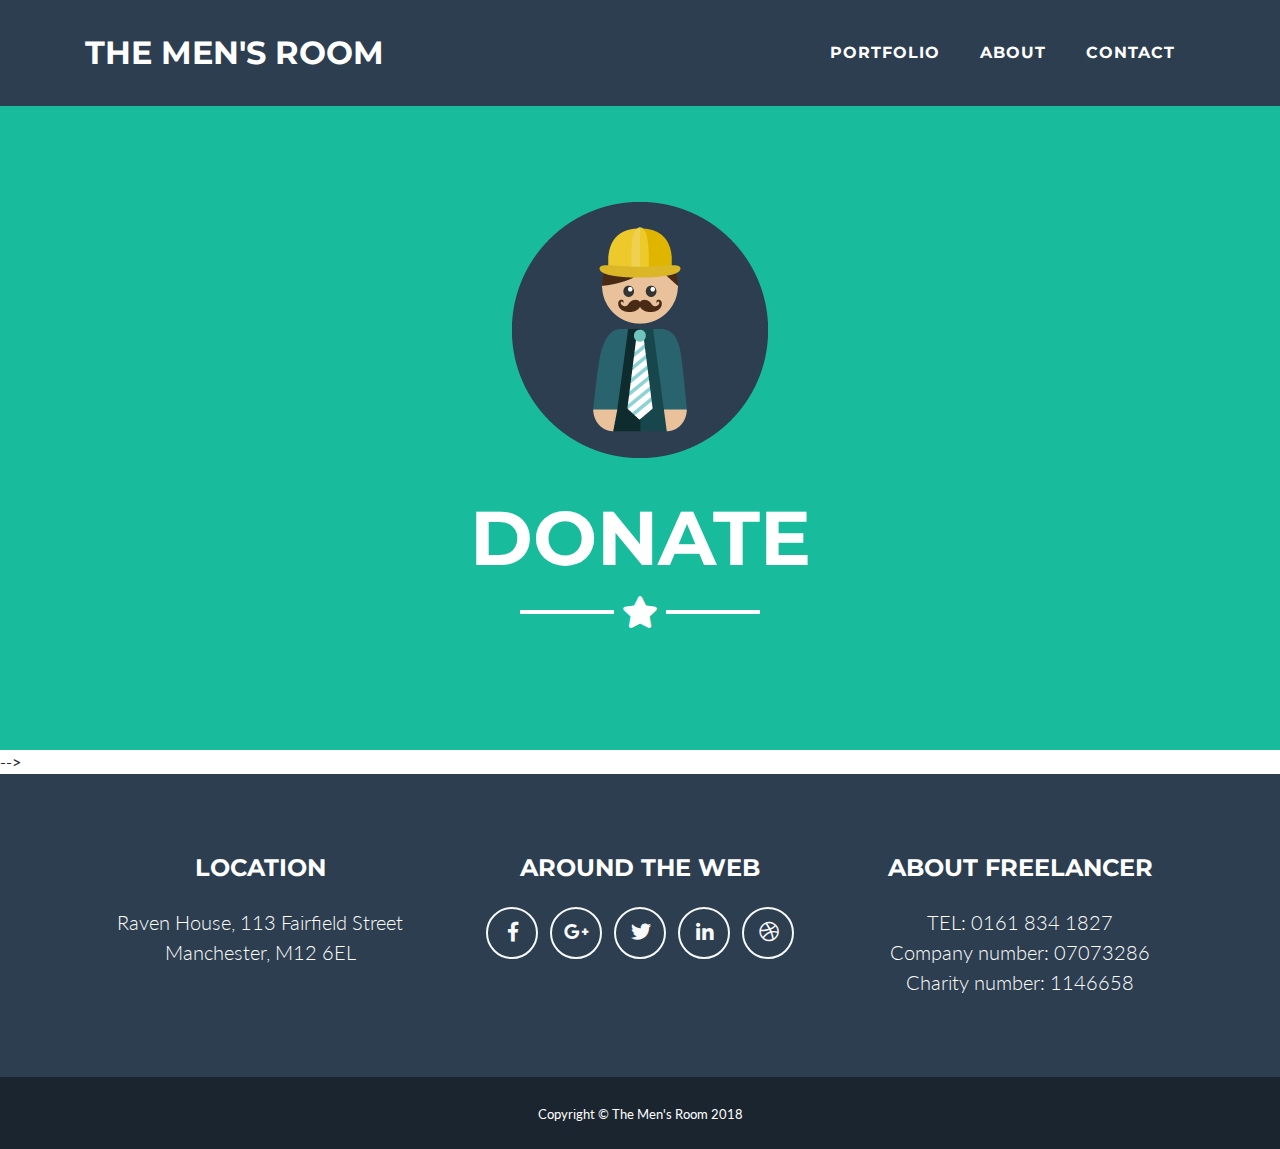
<file: donate.html>
<!DOCTYPE html>
<html lang="en">

<head>

  <meta charset="utf-8">
  <meta name="viewport" content="width=device-width, initial-scale=1, shrink-to-fit=no">
  <meta name="description" content="">
  <meta name="author" content="">

  <title>The Men's mroom</title>

  <!-- Bootstrap core CSS -->
  <link href="vendor/bootstrap/css/bootstrap.min.css" rel="stylesheet">

  <!-- Custom fonts for this template -->
  <link href="vendor/fontawesome-free/css/all.min.css" rel="stylesheet" type="text/css">
  <link href="https://fonts.googleapis.com/css?family=Montserrat:400,700" rel="stylesheet" type="text/css">
  <link href="https://fonts.googleapis.com/css?family=Lato:400,700,400italic,700italic" rel="stylesheet" type="text/css">

  <!-- Plugin CSS -->
  <link href="vendor/magnific-popup/magnific-popup.css" rel="stylesheet" type="text/css">

  <!-- Custom styles for this template -->
  <link href="css/freelancer.css" rel="stylesheet">

  <!-- Icons and manifest -->
  <link rel="apple-touch-icon" sizes="57x57" href="img/icons/apple-icon-57x57.png">
  <link rel="apple-touch-icon" sizes="60x60" href="img/icons/apple-icon-60x60.png">
  <link rel="apple-touch-icon" sizes="72x72" href="img/icons/apple-icon-72x72.png">
  <link rel="apple-touch-icon" sizes="76x76" href="img/icons/apple-icon-76x76.png">
  <link rel="apple-touch-icon" sizes="114x114" href="/apple-icon-114x114.png">
  <link rel="apple-touch-icon" sizes="120x120" href="/apple-icon-120x120.png">
  <link rel="apple-touch-icon" sizes="144x144" href="/apple-icon-144x144.png">
  <link rel="apple-touch-icon" sizes="152x152" href="/apple-icon-152x152.png">
  <link rel="apple-touch-icon" sizes="180x180" href="/apple-icon-180x180.png">
  <link rel="icon" type="image/png" sizes="192x192" href="img/icons/android-icon-192x192.png">
  <link rel="icon" type="image/png" sizes="32x32" href="img/icons/favicon-32x32.png">
  <link rel="icon" type="image/png" sizes="96x96" href="img/icons/favicon-96x96.png">
  <link rel="icon" type="image/png" sizes="16x16" href="img/icons/favicon-16x16.png">
  <link rel="manifest" href="/manifest.json">
  <meta name="msapplication-TileColor" content="#ffffff">
  <meta name="msapplication-TileImage" content="img/icons/ms-icon-144x144.png">
  <meta name="theme-color" content="#ffffff">

</head>

<body id="page-top">

  <!-- Navigation -->
  <nav class="navbar navbar-expand-lg bg-secondary fixed-top text-uppercase" id="mainNav">
    <div class="container">
      <a class="navbar-brand js-scroll-trigger" href="#page-top">The Men's Room</a>
      <button class="navbar-toggler navbar-toggler-right text-uppercase bg-primary text-white rounded" type="button" data-toggle="collapse" data-target="#navbarResponsive" aria-controls="navbarResponsive" aria-expanded="false" aria-label="Toggle navigation">
        Menu
        <i class="fas fa-bars"></i>
      </button>
      <div class="collapse navbar-collapse" id="navbarResponsive">
        <ul class="navbar-nav ml-auto">
          <li class="nav-item mx-0 mx-lg-1">
            <a class="nav-link py-3 px-0 px-lg-3 rounded js-scroll-trigger" href="#portfolio">Portfolio</a>
          </li>
          <li class="nav-item mx-0 mx-lg-1">
            <a class="nav-link py-3 px-0 px-lg-3 rounded js-scroll-trigger" href="#about">About</a>
          </li>
          <li class="nav-item mx-0 mx-lg-1">
            <a class="nav-link py-3 px-0 px-lg-3 rounded js-scroll-trigger" href="#contact">Contact</a>
          </li>
        </ul>
      </div>
    </div>
  </nav>

  <!-- Header -->
  <header class="masthead bg-primary text-white text-center">
    <div class="container">
      <img class="img-fluid mb-5 d-block mx-auto" src="img/profile.png" alt="">
      <h1 class="text-uppercase mb-0">Donate</h1>
      <hr class="star-light">
    </div>
  </header>

<!-- Old paypal form
  <form action="https://www.paypal.com/cgi-bin/webscr" method="post" target="_blank">
    <input type="hidden" name="cmd" value="_s-xclick">
    <input type="hidden" name="hosted_button_id" value="77TYDM4N9GMC4">
    <h2 class="font-weight-light mb-0">Donate</h2>
    <!-- <input type="image" src="https://www.paypalobjects.com/en_US/GB/i/btn/btn_donateCC_LG.gif" border="0" name="submit" alt="PayPal – The safer, easier way to pay online."> -->
    <!-- <input type="image" src="http://pagosaspringsmedicalcenter.org/wp-content/uploads/2015/08/donation-hand-heart.png" border="0" name="submit" alt="PayPal – The safer, easier way to pay online." style="width:10%;height:10%;">
  </form> --> -->



  <!-- Footer -->
  <footer class="footer text-center">
    <div class="container">
      <div class="row">
        <div class="col-md-4 mb-5 mb-lg-0">
          <h4 class="text-uppercase mb-4">Location</h4>
          <p class="lead mb-0">Raven House, 113 Fairfield Street
            <br>Manchester, M12 6EL</p>
        </div>
        <div class="col-md-4 mb-5 mb-lg-0">
          <h4 class="text-uppercase mb-4">Around the Web</h4>
          <ul class="list-inline mb-0">
            <li class="list-inline-item">
              <a class="btn btn-outline-light btn-social text-center rounded-circle" href="#">
                <i class="fab fa-fw fa-facebook-f"></i>
              </a>
            </li>
            <li class="list-inline-item">
              <a class="btn btn-outline-light btn-social text-center rounded-circle" href="#">
                <i class="fab fa-fw fa-google-plus-g"></i>
              </a>
            </li>
            <li class="list-inline-item">
              <a class="btn btn-outline-light btn-social text-center rounded-circle" href="#">
                <i class="fab fa-fw fa-twitter"></i>
              </a>
            </li>
            <li class="list-inline-item">
              <a class="btn btn-outline-light btn-social text-center rounded-circle" href="#">
                <i class="fab fa-fw fa-linkedin-in"></i>
              </a>
            </li>
            <li class="list-inline-item">
              <a class="btn btn-outline-light btn-social text-center rounded-circle" href="#">
                <i class="fab fa-fw fa-dribbble"></i>
              </a>
            </li>
          </ul>
        </div>
        <div class="col-md-4">
          <h4 class="text-uppercase mb-4">About Freelancer</h4>
          <p class="lead mb-0">
            TEL: 0161 834 1827 <br />
            Company number: 07073286 <br />
            Charity number: 1146658</p>
        </div>
      </div>
    </div>
  </footer>

  <div class="copyright py-4 text-center text-white">
    <div class="container">
      <small>Copyright &copy; The Men's Room 2018</small>
    </div>
  </div>

  <!-- Scroll to Top Button (Only visible on small and extra-small screen sizes) -->
  <div class="scroll-to-top d-lg-none position-fixed ">
    <a class="js-scroll-trigger d-block text-center text-white rounded" href="#page-top">
      <i class="fa fa-chevron-up"></i>
    </a>
  </div>



  <!-- Bootstrap core JavaScript -->
  <script src="vendor/jquery/jquery.min.js"></script>
  <script src="vendor/bootstrap/js/bootstrap.bundle.min.js"></script>

  <!-- Plugin JavaScript -->
  <script src="vendor/jquery-easing/jquery.easing.min.js"></script>
  <script src="vendor/magnific-popup/jquery.magnific-popup.min.js"></script>

  <!-- Contact Form JavaScript -->
  <script src="js/jqBootstrapValidation.js"></script>
  <script src="js/contact_me.js"></script>

  <!-- Custom scripts for this template -->
  <script src="js/freelancer.min.js"></script>

</body>

</html>
</file>
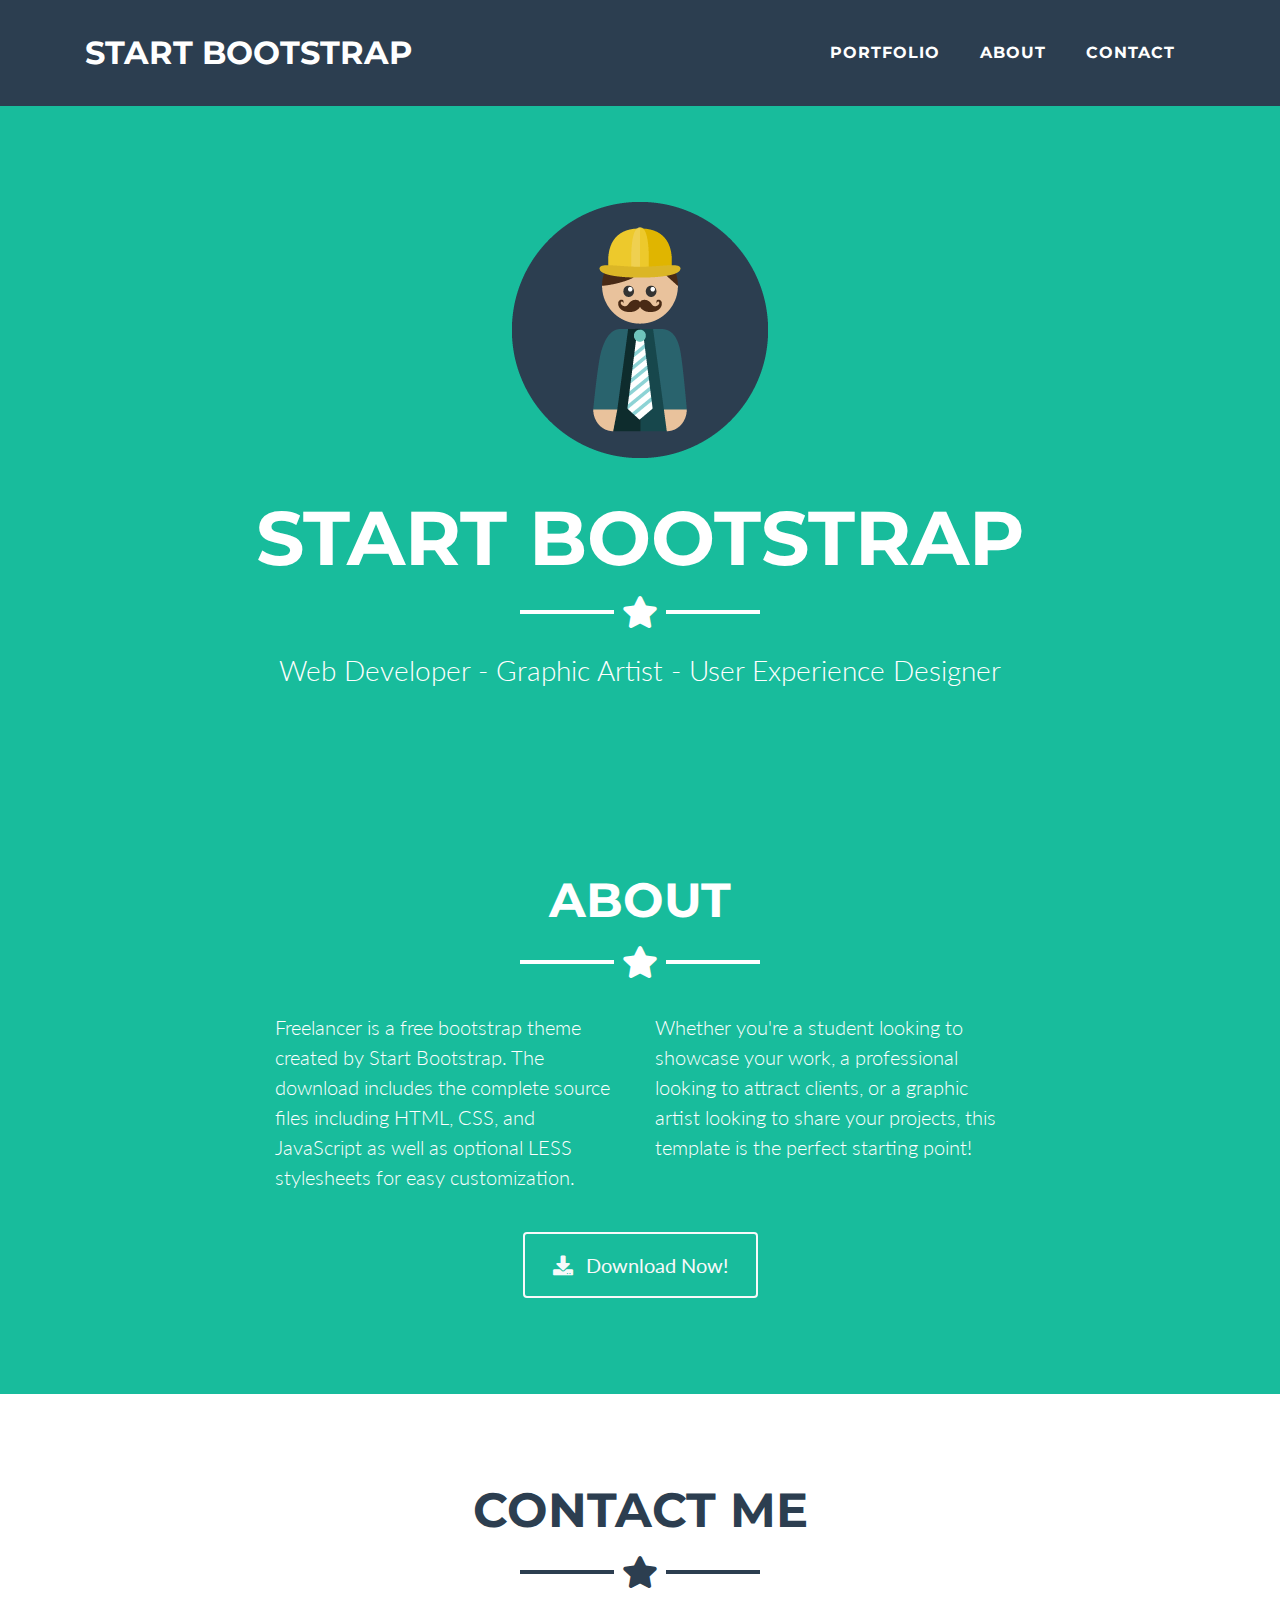
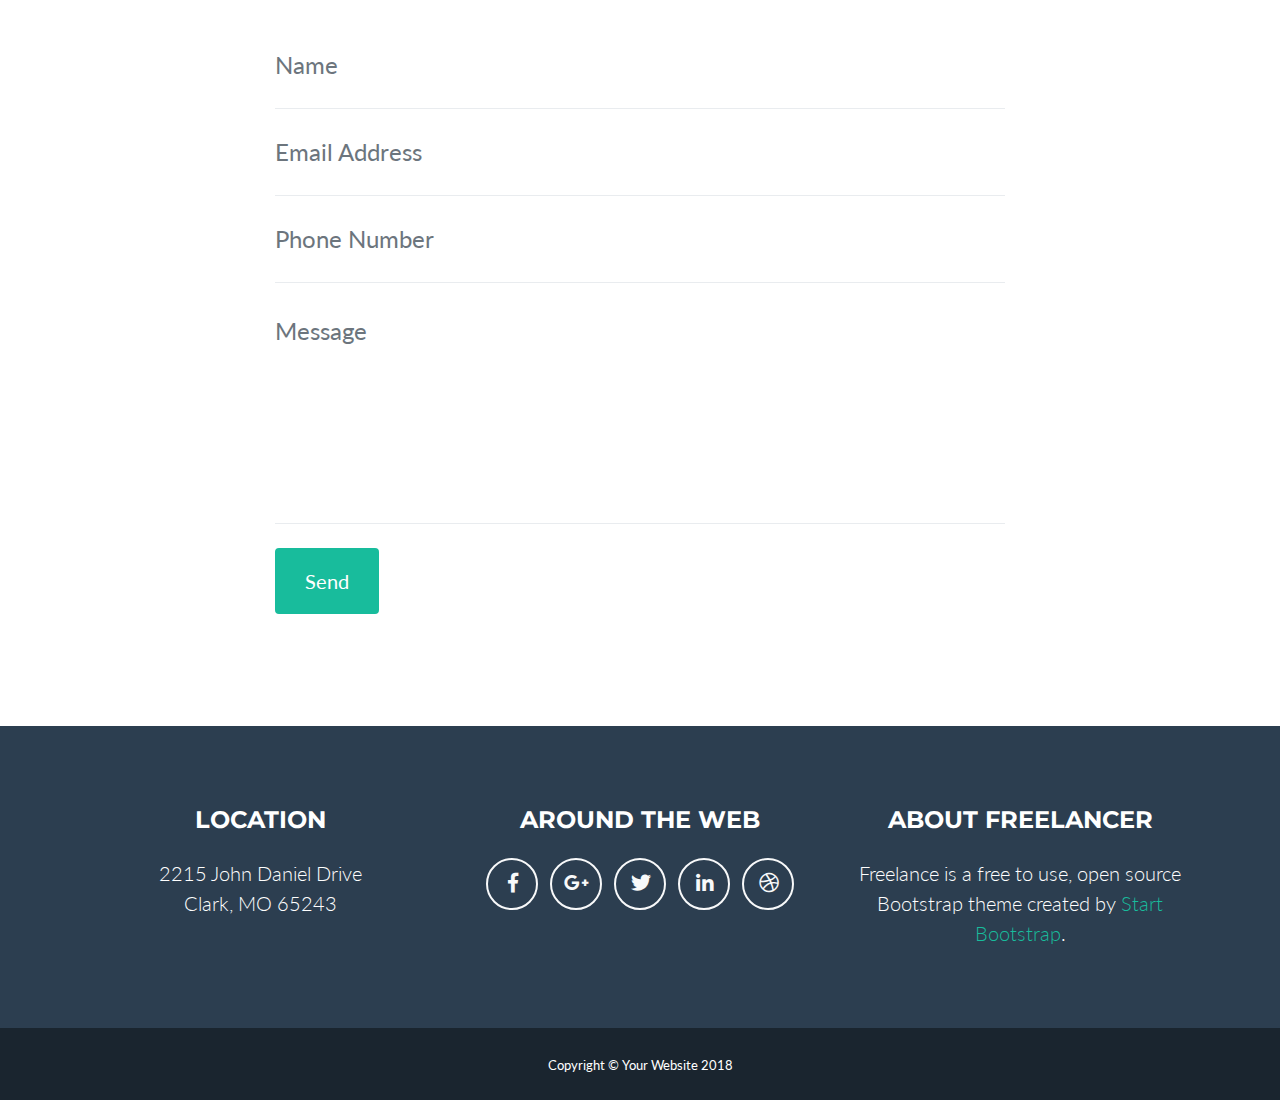
<file: page.html>
<!DOCTYPE html>
<html lang="en">

  <head>

    <meta charset="utf-8">
    <meta name="viewport" content="width=device-width, initial-scale=1, shrink-to-fit=no">
    <meta name="description" content="">
    <meta name="author" content="">

    <title>Freelancer - Start Bootstrap Theme</title>

    <!-- Bootstrap core CSS -->
    <link href="vendor/bootstrap/css/bootstrap.min.css" rel="stylesheet">

    <!-- Custom fonts for this template -->
    <link href="vendor/fontawesome-free/css/all.min.css" rel="stylesheet" type="text/css">
    <link href="https://fonts.googleapis.com/css?family=Montserrat:400,700" rel="stylesheet" type="text/css">
    <link href="https://fonts.googleapis.com/css?family=Lato:400,700,400italic,700italic" rel="stylesheet" type="text/css">

    <!-- Plugin CSS -->
    <link href="vendor/magnific-popup/magnific-popup.css" rel="stylesheet" type="text/css">

    <!-- Custom styles for this template -->
    <link href="css/freelancer.min.css" rel="stylesheet">

  </head>

  <body id="page-top">

    <!-- Navigation -->
    <nav class="navbar navbar-expand-lg bg-secondary fixed-top text-uppercase" id="mainNav">
      <div class="container">
        <a class="navbar-brand js-scroll-trigger" href="#page-top">Start Bootstrap</a>
        <button class="navbar-toggler navbar-toggler-right text-uppercase bg-primary text-white rounded" type="button" data-toggle="collapse" data-target="#navbarResponsive" aria-controls="navbarResponsive" aria-expanded="false" aria-label="Toggle navigation">
          Menu
          <i class="fas fa-bars"></i>
        </button>
        <div class="collapse navbar-collapse" id="navbarResponsive">
          <ul class="navbar-nav ml-auto">
            <li class="nav-item mx-0 mx-lg-1">
              <a class="nav-link py-3 px-0 px-lg-3 rounded js-scroll-trigger" href="#portfolio">Portfolio</a>
            </li>
            <li class="nav-item mx-0 mx-lg-1">
              <a class="nav-link py-3 px-0 px-lg-3 rounded js-scroll-trigger" href="#about">About</a>
            </li>
            <li class="nav-item mx-0 mx-lg-1">
              <a class="nav-link py-3 px-0 px-lg-3 rounded js-scroll-trigger" href="#contact">Contact</a>
            </li>
          </ul>
        </div>
      </div>
    </nav>

    <!-- Header -->
    <header class="masthead bg-primary text-white text-center">
      <div class="container">
        <img class="img-fluid mb-5 d-block mx-auto" src="img/profile.png" alt="">
        <h1 class="text-uppercase mb-0">Start Bootstrap</h1>
        <hr class="star-light">
        <h2 class="font-weight-light mb-0">Web Developer - Graphic Artist - User Experience Designer</h2>
      </div>
    </header>


    <!-- About Section -->
    <section class="bg-primary text-white mb-0" id="about">
      <div class="container">
        <h2 class="text-center text-uppercase text-white">About</h2>
        <hr class="star-light mb-5">
        <div class="row">
          <div class="col-lg-4 ml-auto">
            <p class="lead">Freelancer is a free bootstrap theme created by Start Bootstrap. The download includes the complete source files including HTML, CSS, and JavaScript as well as optional LESS stylesheets for easy customization.</p>
          </div>
          <div class="col-lg-4 mr-auto">
            <p class="lead">Whether you're a student looking to showcase your work, a professional looking to attract clients, or a graphic artist looking to share your projects, this template is the perfect starting point!</p>
          </div>
        </div>
        <div class="text-center mt-4">
          <a class="btn btn-xl btn-outline-light" href="#">
            <i class="fas fa-download mr-2"></i>
            Download Now!
          </a>
        </div>
      </div>
    </section>

    <!-- Contact Section -->
    <section id="contact">
      <div class="container">
        <h2 class="text-center text-uppercase text-secondary mb-0">Contact Me</h2>
        <hr class="star-dark mb-5">
        <div class="row">
          <div class="col-lg-8 mx-auto">
            <!-- To configure the contact form email address, go to mail/contact_me.php and update the email address in the PHP file on line 19. -->
            <!-- The form should work on most web servers, but if the form is not working you may need to configure your web server differently. -->
            <form name="sentMessage" id="contactForm" novalidate="novalidate">
              <div class="control-group">
                <div class="form-group floating-label-form-group controls mb-0 pb-2">
                  <label>Name</label>
                  <input class="form-control" id="name" type="text" placeholder="Name" required="required" data-validation-required-message="Please enter your name.">
                  <p class="help-block text-danger"></p>
                </div>
              </div>
              <div class="control-group">
                <div class="form-group floating-label-form-group controls mb-0 pb-2">
                  <label>Email Address</label>
                  <input class="form-control" id="email" type="email" placeholder="Email Address" required="required" data-validation-required-message="Please enter your email address.">
                  <p class="help-block text-danger"></p>
                </div>
              </div>
              <div class="control-group">
                <div class="form-group floating-label-form-group controls mb-0 pb-2">
                  <label>Phone Number</label>
                  <input class="form-control" id="phone" type="tel" placeholder="Phone Number" required="required" data-validation-required-message="Please enter your phone number.">
                  <p class="help-block text-danger"></p>
                </div>
              </div>
              <div class="control-group">
                <div class="form-group floating-label-form-group controls mb-0 pb-2">
                  <label>Message</label>
                  <textarea class="form-control" id="message" rows="5" placeholder="Message" required="required" data-validation-required-message="Please enter a message."></textarea>
                  <p class="help-block text-danger"></p>
                </div>
              </div>
              <br>
              <div id="success"></div>
              <div class="form-group">
                <button type="submit" class="btn btn-primary btn-xl" id="sendMessageButton">Send</button>
              </div>
            </form>
          </div>
        </div>
      </div>
    </section>

    <!-- Footer -->
    <footer class="footer text-center">
      <div class="container">
        <div class="row">
          <div class="col-md-4 mb-5 mb-lg-0">
            <h4 class="text-uppercase mb-4">Location</h4>
            <p class="lead mb-0">2215 John Daniel Drive
              <br>Clark, MO 65243</p>
          </div>
          <div class="col-md-4 mb-5 mb-lg-0">
            <h4 class="text-uppercase mb-4">Around the Web</h4>
            <ul class="list-inline mb-0">
              <li class="list-inline-item">
                <a class="btn btn-outline-light btn-social text-center rounded-circle" href="#">
                  <i class="fab fa-fw fa-facebook-f"></i>
                </a>
              </li>
              <li class="list-inline-item">
                <a class="btn btn-outline-light btn-social text-center rounded-circle" href="#">
                  <i class="fab fa-fw fa-google-plus-g"></i>
                </a>
              </li>
              <li class="list-inline-item">
                <a class="btn btn-outline-light btn-social text-center rounded-circle" href="#">
                  <i class="fab fa-fw fa-twitter"></i>
                </a>
              </li>
              <li class="list-inline-item">
                <a class="btn btn-outline-light btn-social text-center rounded-circle" href="#">
                  <i class="fab fa-fw fa-linkedin-in"></i>
                </a>
              </li>
              <li class="list-inline-item">
                <a class="btn btn-outline-light btn-social text-center rounded-circle" href="#">
                  <i class="fab fa-fw fa-dribbble"></i>
                </a>
              </li>
            </ul>
          </div>
          <div class="col-md-4">
            <h4 class="text-uppercase mb-4">About Freelancer</h4>
            <p class="lead mb-0">Freelance is a free to use, open source Bootstrap theme created by
              <a href="http://startbootstrap.com">Start Bootstrap</a>.</p>
          </div>
        </div>
      </div>
    </footer>

    <div class="copyright py-4 text-center text-white">
      <div class="container">
        <small>Copyright &copy; Your Website 2018</small>
      </div>
    </div>

    <!-- Scroll to Top Button (Only visible on small and extra-small screen sizes) -->
    <div class="scroll-to-top d-lg-none position-fixed ">
      <a class="js-scroll-trigger d-block text-center text-white rounded" href="#page-top">
        <i class="fa fa-chevron-up"></i>
      </a>
    </div>

    <!-- Bootstrap core JavaScript -->
    <script src="vendor/jquery/jquery.min.js"></script>
    <script src="vendor/bootstrap/js/bootstrap.bundle.min.js"></script>

    <!-- Plugin JavaScript -->
    <script src="vendor/jquery-easing/jquery.easing.min.js"></script>
    <script src="vendor/magnific-popup/jquery.magnific-popup.min.js"></script>

    <!-- Contact Form JavaScript -->
    <script src="js/jqBootstrapValidation.js"></script>
    <script src="js/contact_me.js"></script>

    <!-- Custom scripts for this template -->
    <script src="js/freelancer.min.js"></script>

  </body>

</html>
</file>
<file: vendor/fontawesome-free/css/all.min.css>
/*!
 * Font Awesome Free 5.3.1 by @fontawesome - https://fontawesome.com
 * License - https://fontawesome.com/license/free (Icons: CC BY 4.0, Fonts: SIL OFL 1.1, Code: MIT License)
 */
.fa,.fab,.fal,.far,.fas{-moz-osx-font-smoothing:grayscale;-webkit-font-smoothing:antialiased;display:inline-block;font-style:normal;font-variant:normal;text-rendering:auto;line-height:1}.fa-lg{font-size:1.33333em;line-height:.75em;vertical-align:-.0667em}.fa-xs{font-size:.75em}.fa-sm{font-size:.875em}.fa-1x{font-size:1em}.fa-2x{font-size:2em}.fa-3x{font-size:3em}.fa-4x{font-size:4em}.fa-5x{font-size:5em}.fa-6x{font-size:6em}.fa-7x{font-size:7em}.fa-8x{font-size:8em}.fa-9x{font-size:9em}.fa-10x{font-size:10em}.fa-fw{text-align:center;width:1.25em}.fa-ul{list-style-type:none;margin-left:2.5em;padding-left:0}.fa-ul>li{position:relative}.fa-li{left:-2em;position:absolute;text-align:center;width:2em;line-height:inherit}.fa-border{border:.08em solid #eee;border-radius:.1em;padding:.2em .25em .15em}.fa-pull-left{float:left}.fa-pull-right{float:right}.fa.fa-pull-left,.fab.fa-pull-left,.fal.fa-pull-left,.far.fa-pull-left,.fas.fa-pull-left{margin-right:.3em}.fa.fa-pull-right,.fab.fa-pull-right,.fal.fa-pull-right,.far.fa-pull-right,.fas.fa-pull-right{margin-left:.3em}.fa-spin{animation:fa-spin 2s infinite linear}.fa-pulse{animation:fa-spin 1s infinite steps(8)}@keyframes fa-spin{0%{transform:rotate(0deg)}to{transform:rotate(1turn)}}.fa-rotate-90{-ms-filter:"progid:DXImageTransform.Microsoft.BasicImage(rotation=1)";transform:rotate(90deg)}.fa-rotate-180{-ms-filter:"progid:DXImageTransform.Microsoft.BasicImage(rotation=2)";transform:rotate(180deg)}.fa-rotate-270{-ms-filter:"progid:DXImageTransform.Microsoft.BasicImage(rotation=3)";transform:rotate(270deg)}.fa-flip-horizontal{-ms-filter:"progid:DXImageTransform.Microsoft.BasicImage(rotation=0, mirror=1)";transform:scaleX(-1)}.fa-flip-vertical{transform:scaleY(-1)}.fa-flip-horizontal.fa-flip-vertical,.fa-flip-vertical{-ms-filter:"progid:DXImageTransform.Microsoft.BasicImage(rotation=2, mirror=1)"}.fa-flip-horizontal.fa-flip-vertical{transform:scale(-1)}:root .fa-flip-horizontal,:root .fa-flip-vertical,:root .fa-rotate-90,:root .fa-rotate-180,:root .fa-rotate-270{-webkit-filter:none;filter:none}.fa-stack{display:inline-block;height:2em;line-height:2em;position:relative;vertical-align:middle;width:2em}.fa-stack-1x,.fa-stack-2x{left:0;position:absolute;text-align:center;width:100%}.fa-stack-1x{line-height:inherit}.fa-stack-2x{font-size:2em}.fa-inverse{color:#fff}.fa-500px:before{content:"\f26e"}.fa-accessible-icon:before{content:"\f368"}.fa-accusoft:before{content:"\f369"}.fa-ad:before{content:"\f641"}.fa-address-book:before{content:"\f2b9"}.fa-address-card:before{content:"\f2bb"}.fa-adjust:before{content:"\f042"}.fa-adn:before{content:"\f170"}.fa-adversal:before{content:"\f36a"}.fa-affiliatetheme:before{content:"\f36b"}.fa-air-freshener:before{content:"\f5d0"}.fa-algolia:before{content:"\f36c"}.fa-align-center:before{content:"\f037"}.fa-align-justify:before{content:"\f039"}.fa-align-left:before{content:"\f036"}.fa-align-right:before{content:"\f038"}.fa-alipay:before{content:"\f642"}.fa-allergies:before{content:"\f461"}.fa-amazon:before{content:"\f270"}.fa-amazon-pay:before{content:"\f42c"}.fa-ambulance:before{content:"\f0f9"}.fa-american-sign-language-interpreting:before{content:"\f2a3"}.fa-amilia:before{content:"\f36d"}.fa-anchor:before{content:"\f13d"}.fa-android:before{content:"\f17b"}.fa-angellist:before{content:"\f209"}.fa-angle-double-down:before{content:"\f103"}.fa-angle-double-left:before{content:"\f100"}.fa-angle-double-right:before{content:"\f101"}.fa-angle-double-up:before{content:"\f102"}.fa-angle-down:before{content:"\f107"}.fa-angle-left:before{content:"\f104"}.fa-angle-right:before{content:"\f105"}.fa-angle-up:before{content:"\f106"}.fa-angry:before{content:"\f556"}.fa-angrycreative:before{content:"\f36e"}.fa-angular:before{content:"\f420"}.fa-ankh:before{content:"\f644"}.fa-app-store:before{content:"\f36f"}.fa-app-store-ios:before{content:"\f370"}.fa-apper:before{content:"\f371"}.fa-apple:before{content:"\f179"}.fa-apple-alt:before{content:"\f5d1"}.fa-apple-pay:before{content:"\f415"}.fa-archive:before{content:"\f187"}.fa-archway:before{content:"\f557"}.fa-arrow-alt-circle-down:before{content:"\f358"}.fa-arrow-alt-circle-left:before{content:"\f359"}.fa-arrow-alt-circle-right:before{content:"\f35a"}.fa-arrow-alt-circle-up:before{content:"\f35b"}.fa-arrow-circle-down:before{content:"\f0ab"}.fa-arrow-circle-left:before{content:"\f0a8"}.fa-arrow-circle-right:before{content:"\f0a9"}.fa-arrow-circle-up:before{content:"\f0aa"}.fa-arrow-down:before{content:"\f063"}.fa-arrow-left:before{content:"\f060"}.fa-arrow-right:before{content:"\f061"}.fa-arrow-up:before{content:"\f062"}.fa-arrows-alt:before{content:"\f0b2"}.fa-arrows-alt-h:before{content:"\f337"}.fa-arrows-alt-v:before{content:"\f338"}.fa-assistive-listening-systems:before{content:"\f2a2"}.fa-asterisk:before{content:"\f069"}.fa-asymmetrik:before{content:"\f372"}.fa-at:before{content:"\f1fa"}.fa-atlas:before{content:"\f558"}.fa-atom:before{content:"\f5d2"}.fa-audible:before{content:"\f373"}.fa-audio-description:before{content:"\f29e"}.fa-autoprefixer:before{content:"\f41c"}.fa-avianex:before{content:"\f374"}.fa-aviato:before{content:"\f421"}.fa-award:before{content:"\f559"}.fa-aws:before{content:"\f375"}.fa-backspace:before{content:"\f55a"}.fa-backward:before{content:"\f04a"}.fa-balance-scale:before{content:"\f24e"}.fa-ban:before{content:"\f05e"}.fa-band-aid:before{content:"\f462"}.fa-bandcamp:before{content:"\f2d5"}.fa-barcode:before{content:"\f02a"}.fa-bars:before{content:"\f0c9"}.fa-baseball-ball:before{content:"\f433"}.fa-basketball-ball:before{content:"\f434"}.fa-bath:before{content:"\f2cd"}.fa-battery-empty:before{content:"\f244"}.fa-battery-full:before{content:"\f240"}.fa-battery-half:before{content:"\f242"}.fa-battery-quarter:before{content:"\f243"}.fa-battery-three-quarters:before{content:"\f241"}.fa-bed:before{content:"\f236"}.fa-beer:before{content:"\f0fc"}.fa-behance:before{content:"\f1b4"}.fa-behance-square:before{content:"\f1b5"}.fa-bell:before{content:"\f0f3"}.fa-bell-slash:before{content:"\f1f6"}.fa-bezier-curve:before{content:"\f55b"}.fa-bible:before{content:"\f647"}.fa-bicycle:before{content:"\f206"}.fa-bimobject:before{content:"\f378"}.fa-binoculars:before{content:"\f1e5"}.fa-birthday-cake:before{content:"\f1fd"}.fa-bitbucket:before{content:"\f171"}.fa-bitcoin:before{content:"\f379"}.fa-bity:before{content:"\f37a"}.fa-black-tie:before{content:"\f27e"}.fa-blackberry:before{content:"\f37b"}.fa-blender:before{content:"\f517"}.fa-blind:before{content:"\f29d"}.fa-blogger:before{content:"\f37c"}.fa-blogger-b:before{content:"\f37d"}.fa-bluetooth:before{content:"\f293"}.fa-bluetooth-b:before{content:"\f294"}.fa-bold:before{content:"\f032"}.fa-bolt:before{content:"\f0e7"}.fa-bomb:before{content:"\f1e2"}.fa-bone:before{content:"\f5d7"}.fa-bong:before{content:"\f55c"}.fa-book:before{content:"\f02d"}.fa-book-open:before{content:"\f518"}.fa-book-reader:before{content:"\f5da"}.fa-bookmark:before{content:"\f02e"}.fa-bowling-ball:before{content:"\f436"}.fa-box:before{content:"\f466"}.fa-box-open:before{content:"\f49e"}.fa-boxes:before{content:"\f468"}.fa-braille:before{content:"\f2a1"}.fa-brain:before{content:"\f5dc"}.fa-briefcase:before{content:"\f0b1"}.fa-briefcase-medical:before{content:"\f469"}.fa-broadcast-tower:before{content:"\f519"}.fa-broom:before{content:"\f51a"}.fa-brush:before{content:"\f55d"}.fa-btc:before{content:"\f15a"}.fa-bug:before{content:"\f188"}.fa-building:before{content:"\f1ad"}.fa-bullhorn:before{content:"\f0a1"}.fa-bullseye:before{content:"\f140"}.fa-burn:before{content:"\f46a"}.fa-buromobelexperte:before{content:"\f37f"}.fa-bus:before{content:"\f207"}.fa-bus-alt:before{content:"\f55e"}.fa-business-time:before{content:"\f64a"}.fa-buysellads:before{content:"\f20d"}.fa-calculator:before{content:"\f1ec"}.fa-calendar:before{content:"\f133"}.fa-calendar-alt:before{content:"\f073"}.fa-calendar-check:before{content:"\f274"}.fa-calendar-minus:before{content:"\f272"}.fa-calendar-plus:before{content:"\f271"}.fa-calendar-times:before{content:"\f273"}.fa-camera:before{content:"\f030"}.fa-camera-retro:before{content:"\f083"}.fa-cannabis:before{content:"\f55f"}.fa-capsules:before{content:"\f46b"}.fa-car:before{content:"\f1b9"}.fa-car-alt:before{content:"\f5de"}.fa-car-battery:before{content:"\f5df"}.fa-car-crash:before{content:"\f5e1"}.fa-car-side:before{content:"\f5e4"}.fa-caret-down:before{content:"\f0d7"}.fa-caret-left:before{content:"\f0d9"}.fa-caret-right:before{content:"\f0da"}.fa-caret-square-down:before{content:"\f150"}.fa-caret-square-left:before{content:"\f191"}.fa-caret-square-right:before{content:"\f152"}.fa-caret-square-up:before{content:"\f151"}.fa-caret-up:before{content:"\f0d8"}.fa-cart-arrow-down:before{content:"\f218"}.fa-cart-plus:before{content:"\f217"}.fa-cc-amazon-pay:before{content:"\f42d"}.fa-cc-amex:before{content:"\f1f3"}.fa-cc-apple-pay:before{content:"\f416"}.fa-cc-diners-club:before{content:"\f24c"}.fa-cc-discover:before{content:"\f1f2"}.fa-cc-jcb:before{content:"\f24b"}.fa-cc-mastercard:before{content:"\f1f1"}.fa-cc-paypal:before{content:"\f1f4"}.fa-cc-stripe:before{content:"\f1f5"}.fa-cc-visa:before{content:"\f1f0"}.fa-centercode:before{content:"\f380"}.fa-certificate:before{content:"\f0a3"}.fa-chalkboard:before{content:"\f51b"}.fa-chalkboard-teacher:before{content:"\f51c"}.fa-charging-station:before{content:"\f5e7"}.fa-chart-area:before{content:"\f1fe"}.fa-chart-bar:before{content:"\f080"}.fa-chart-line:before{content:"\f201"}.fa-chart-pie:before{content:"\f200"}.fa-check:before{content:"\f00c"}.fa-check-circle:before{content:"\f058"}.fa-check-double:before{content:"\f560"}.fa-check-square:before{content:"\f14a"}.fa-chess:before{content:"\f439"}.fa-chess-bishop:before{content:"\f43a"}.fa-chess-board:before{content:"\f43c"}.fa-chess-king:before{content:"\f43f"}.fa-chess-knight:before{content:"\f441"}.fa-chess-pawn:before{content:"\f443"}.fa-chess-queen:before{content:"\f445"}.fa-chess-rook:before{content:"\f447"}.fa-chevron-circle-down:before{content:"\f13a"}.fa-chevron-circle-left:before{content:"\f137"}.fa-chevron-circle-right:before{content:"\f138"}.fa-chevron-circle-up:before{content:"\f139"}.fa-chevron-down:before{content:"\f078"}.fa-chevron-left:before{content:"\f053"}.fa-chevron-right:before{content:"\f054"}.fa-chevron-up:before{content:"\f077"}.fa-child:before{content:"\f1ae"}.fa-chrome:before{content:"\f268"}.fa-church:before{content:"\f51d"}.fa-circle:before{content:"\f111"}.fa-circle-notch:before{content:"\f1ce"}.fa-city:before{content:"\f64f"}.fa-clipboard:before{content:"\f328"}.fa-clipboard-check:before{content:"\f46c"}.fa-clipboard-list:before{content:"\f46d"}.fa-clock:before{content:"\f017"}.fa-clone:before{content:"\f24d"}.fa-closed-captioning:before{content:"\f20a"}.fa-cloud:before{content:"\f0c2"}.fa-cloud-download-alt:before{content:"\f381"}.fa-cloud-upload-alt:before{content:"\f382"}.fa-cloudscale:before{content:"\f383"}.fa-cloudsmith:before{content:"\f384"}.fa-cloudversify:before{content:"\f385"}.fa-cocktail:before{content:"\f561"}.fa-code:before{content:"\f121"}.fa-code-branch:before{content:"\f126"}.fa-codepen:before{content:"\f1cb"}.fa-codiepie:before{content:"\f284"}.fa-coffee:before{content:"\f0f4"}.fa-cog:before{content:"\f013"}.fa-cogs:before{content:"\f085"}.fa-coins:before{content:"\f51e"}.fa-columns:before{content:"\f0db"}.fa-comment:before{content:"\f075"}.fa-comment-alt:before{content:"\f27a"}.fa-comment-dollar:before{content:"\f651"}.fa-comment-dots:before{content:"\f4ad"}.fa-comment-slash:before{content:"\f4b3"}.fa-comments:before{content:"\f086"}.fa-comments-dollar:before{content:"\f653"}.fa-compact-disc:before{content:"\f51f"}.fa-compass:before{content:"\f14e"}.fa-compress:before{content:"\f066"}.fa-concierge-bell:before{content:"\f562"}.fa-connectdevelop:before{content:"\f20e"}.fa-contao:before{content:"\f26d"}.fa-cookie:before{content:"\f563"}.fa-cookie-bite:before{content:"\f564"}.fa-copy:before{content:"\f0c5"}.fa-copyright:before{content:"\f1f9"}.fa-couch:before{content:"\f4b8"}.fa-cpanel:before{content:"\f388"}.fa-creative-commons:before{content:"\f25e"}.fa-creative-commons-by:before{content:"\f4e7"}.fa-creative-commons-nc:before{content:"\f4e8"}.fa-creative-commons-nc-eu:before{content:"\f4e9"}.fa-creative-commons-nc-jp:before{content:"\f4ea"}.fa-creative-commons-nd:before{content:"\f4eb"}.fa-creative-commons-pd:before{content:"\f4ec"}.fa-creative-commons-pd-alt:before{content:"\f4ed"}.fa-creative-commons-remix:before{content:"\f4ee"}.fa-creative-commons-sa:before{content:"\f4ef"}.fa-creative-commons-sampling:before{content:"\f4f0"}.fa-creative-commons-sampling-plus:before{content:"\f4f1"}.fa-creative-commons-share:before{content:"\f4f2"}.fa-credit-card:before{content:"\f09d"}.fa-crop:before{content:"\f125"}.fa-crop-alt:before{content:"\f565"}.fa-cross:before{content:"\f654"}.fa-crosshairs:before{content:"\f05b"}.fa-crow:before{content:"\f520"}.fa-crown:before{content:"\f521"}.fa-css3:before{content:"\f13c"}.fa-css3-alt:before{content:"\f38b"}.fa-cube:before{content:"\f1b2"}.fa-cubes:before{content:"\f1b3"}.fa-cut:before{content:"\f0c4"}.fa-cuttlefish:before{content:"\f38c"}.fa-d-and-d:before{content:"\f38d"}.fa-dashcube:before{content:"\f210"}.fa-database:before{content:"\f1c0"}.fa-deaf:before{content:"\f2a4"}.fa-delicious:before{content:"\f1a5"}.fa-deploydog:before{content:"\f38e"}.fa-deskpro:before{content:"\f38f"}.fa-desktop:before{content:"\f108"}.fa-deviantart:before{content:"\f1bd"}.fa-dharmachakra:before{content:"\f655"}.fa-diagnoses:before{content:"\f470"}.fa-dice:before{content:"\f522"}.fa-dice-five:before{content:"\f523"}.fa-dice-four:before{content:"\f524"}.fa-dice-one:before{content:"\f525"}.fa-dice-six:before{content:"\f526"}.fa-dice-three:before{content:"\f527"}.fa-dice-two:before{content:"\f528"}.fa-digg:before{content:"\f1a6"}.fa-digital-ocean:before{content:"\f391"}.fa-digital-tachograph:before{content:"\f566"}.fa-directions:before{content:"\f5eb"}.fa-discord:before{content:"\f392"}.fa-discourse:before{content:"\f393"}.fa-divide:before{content:"\f529"}.fa-dizzy:before{content:"\f567"}.fa-dna:before{content:"\f471"}.fa-dochub:before{content:"\f394"}.fa-docker:before{content:"\f395"}.fa-dollar-sign:before{content:"\f155"}.fa-dolly:before{content:"\f472"}.fa-dolly-flatbed:before{content:"\f474"}.fa-donate:before{content:"\f4b9"}.fa-door-closed:before{content:"\f52a"}.fa-door-open:before{content:"\f52b"}.fa-dot-circle:before{content:"\f192"}.fa-dove:before{content:"\f4ba"}.fa-download:before{content:"\f019"}.fa-draft2digital:before{content:"\f396"}.fa-drafting-compass:before{content:"\f568"}.fa-draw-polygon:before{content:"\f5ee"}.fa-dribbble:before{content:"\f17d"}.fa-dribbble-square:before{content:"\f397"}.fa-dropbox:before{content:"\f16b"}.fa-drum:before{content:"\f569"}.fa-drum-steelpan:before{content:"\f56a"}.fa-drupal:before{content:"\f1a9"}.fa-dumbbell:before{content:"\f44b"}.fa-dyalog:before{content:"\f399"}.fa-earlybirds:before{content:"\f39a"}.fa-ebay:before{content:"\f4f4"}.fa-edge:before{content:"\f282"}.fa-edit:before{content:"\f044"}.fa-eject:before{content:"\f052"}.fa-elementor:before{content:"\f430"}.fa-ellipsis-h:before{content:"\f141"}.fa-ellipsis-v:before{content:"\f142"}.fa-ello:before{content:"\f5f1"}.fa-ember:before{content:"\f423"}.fa-empire:before{content:"\f1d1"}.fa-envelope:before{content:"\f0e0"}.fa-envelope-open:before{content:"\f2b6"}.fa-envelope-open-text:before{content:"\f658"}.fa-envelope-square:before{content:"\f199"}.fa-envira:before{content:"\f299"}.fa-equals:before{content:"\f52c"}.fa-eraser:before{content:"\f12d"}.fa-erlang:before{content:"\f39d"}.fa-ethereum:before{content:"\f42e"}.fa-etsy:before{content:"\f2d7"}.fa-euro-sign:before{content:"\f153"}.fa-exchange-alt:before{content:"\f362"}.fa-exclamation:before{content:"\f12a"}.fa-exclamation-circle:before{content:"\f06a"}.fa-exclamation-triangle:before{content:"\f071"}.fa-expand:before{content:"\f065"}.fa-expand-arrows-alt:before{content:"\f31e"}.fa-expeditedssl:before{content:"\f23e"}.fa-external-link-alt:before{content:"\f35d"}.fa-external-link-square-alt:before{content:"\f360"}.fa-eye:before{content:"\f06e"}.fa-eye-dropper:before{content:"\f1fb"}.fa-eye-slash:before{content:"\f070"}.fa-facebook:before{content:"\f09a"}.fa-facebook-f:before{content:"\f39e"}.fa-facebook-messenger:before{content:"\f39f"}.fa-facebook-square:before{content:"\f082"}.fa-fast-backward:before{content:"\f049"}.fa-fast-forward:before{content:"\f050"}.fa-fax:before{content:"\f1ac"}.fa-feather:before{content:"\f52d"}.fa-feather-alt:before{content:"\f56b"}.fa-female:before{content:"\f182"}.fa-fighter-jet:before{content:"\f0fb"}.fa-file:before{content:"\f15b"}.fa-file-alt:before{content:"\f15c"}.fa-file-archive:before{content:"\f1c6"}.fa-file-audio:before{content:"\f1c7"}.fa-file-code:before{content:"\f1c9"}.fa-file-contract:before{content:"\f56c"}.fa-file-download:before{content:"\f56d"}.fa-file-excel:before{content:"\f1c3"}.fa-file-export:before{content:"\f56e"}.fa-file-image:before{content:"\f1c5"}.fa-file-import:before{content:"\f56f"}.fa-file-invoice:before{content:"\f570"}.fa-file-invoice-dollar:before{content:"\f571"}.fa-file-medical:before{content:"\f477"}.fa-file-medical-alt:before{content:"\f478"}.fa-file-pdf:before{content:"\f1c1"}.fa-file-powerpoint:before{content:"\f1c4"}.fa-file-prescription:before{content:"\f572"}.fa-file-signature:before{content:"\f573"}.fa-file-upload:before{content:"\f574"}.fa-file-video:before{content:"\f1c8"}.fa-file-word:before{content:"\f1c2"}.fa-fill:before{content:"\f575"}.fa-fill-drip:before{content:"\f576"}.fa-film:before{content:"\f008"}.fa-filter:before{content:"\f0b0"}.fa-fingerprint:before{content:"\f577"}.fa-fire:before{content:"\f06d"}.fa-fire-extinguisher:before{content:"\f134"}.fa-firefox:before{content:"\f269"}.fa-first-aid:before{content:"\f479"}.fa-first-order:before{content:"\f2b0"}.fa-first-order-alt:before{content:"\f50a"}.fa-firstdraft:before{content:"\f3a1"}.fa-fish:before{content:"\f578"}.fa-flag:before{content:"\f024"}.fa-flag-checkered:before{content:"\f11e"}.fa-flask:before{content:"\f0c3"}.fa-flickr:before{content:"\f16e"}.fa-flipboard:before{content:"\f44d"}.fa-flushed:before{content:"\f579"}.fa-fly:before{content:"\f417"}.fa-folder:before{content:"\f07b"}.fa-folder-minus:before{content:"\f65d"}.fa-folder-open:before{content:"\f07c"}.fa-folder-plus:before{content:"\f65e"}.fa-font:before{content:"\f031"}.fa-font-awesome:before{content:"\f2b4"}.fa-font-awesome-alt:before{content:"\f35c"}.fa-font-awesome-flag:before{content:"\f425"}.fa-font-awesome-logo-full:before{content:"\f4e6"}.fa-fonticons:before{content:"\f280"}.fa-fonticons-fi:before{content:"\f3a2"}.fa-football-ball:before{content:"\f44e"}.fa-fort-awesome:before{content:"\f286"}.fa-fort-awesome-alt:before{content:"\f3a3"}.fa-forumbee:before{content:"\f211"}.fa-forward:before{content:"\f04e"}.fa-foursquare:before{content:"\f180"}.fa-free-code-camp:before{content:"\f2c5"}.fa-freebsd:before{content:"\f3a4"}.fa-frog:before{content:"\f52e"}.fa-frown:before{content:"\f119"}.fa-frown-open:before{content:"\f57a"}.fa-fulcrum:before{content:"\f50b"}.fa-funnel-dollar:before{content:"\f662"}.fa-futbol:before{content:"\f1e3"}.fa-galactic-republic:before{content:"\f50c"}.fa-galactic-senate:before{content:"\f50d"}.fa-gamepad:before{content:"\f11b"}.fa-gas-pump:before{content:"\f52f"}.fa-gavel:before{content:"\f0e3"}.fa-gem:before{content:"\f3a5"}.fa-genderless:before{content:"\f22d"}.fa-get-pocket:before{content:"\f265"}.fa-gg:before{content:"\f260"}.fa-gg-circle:before{content:"\f261"}.fa-gift:before{content:"\f06b"}.fa-git:before{content:"\f1d3"}.fa-git-square:before{content:"\f1d2"}.fa-github:before{content:"\f09b"}.fa-github-alt:before{content:"\f113"}.fa-github-square:before{content:"\f092"}.fa-gitkraken:before{content:"\f3a6"}.fa-gitlab:before{content:"\f296"}.fa-gitter:before{content:"\f426"}.fa-glass-martini:before{content:"\f000"}.fa-glass-martini-alt:before{content:"\f57b"}.fa-glasses:before{content:"\f530"}.fa-glide:before{content:"\f2a5"}.fa-glide-g:before{content:"\f2a6"}.fa-globe:before{content:"\f0ac"}.fa-globe-africa:before{content:"\f57c"}.fa-globe-americas:before{content:"\f57d"}.fa-globe-asia:before{content:"\f57e"}.fa-gofore:before{content:"\f3a7"}.fa-golf-ball:before{content:"\f450"}.fa-goodreads:before{content:"\f3a8"}.fa-goodreads-g:before{content:"\f3a9"}.fa-google:before{content:"\f1a0"}.fa-google-drive:before{content:"\f3aa"}.fa-google-play:before{content:"\f3ab"}.fa-google-plus:before{content:"\f2b3"}.fa-google-plus-g:before{content:"\f0d5"}.fa-google-plus-square:before{content:"\f0d4"}.fa-google-wallet:before{content:"\f1ee"}.fa-gopuram:before{content:"\f664"}.fa-graduation-cap:before{content:"\f19d"}.fa-gratipay:before{content:"\f184"}.fa-grav:before{content:"\f2d6"}.fa-greater-than:before{content:"\f531"}.fa-greater-than-equal:before{content:"\f532"}.fa-grimace:before{content:"\f57f"}.fa-grin:before{content:"\f580"}.fa-grin-alt:before{content:"\f581"}.fa-grin-beam:before{content:"\f582"}.fa-grin-beam-sweat:before{content:"\f583"}.fa-grin-hearts:before{content:"\f584"}.fa-grin-squint:before{content:"\f585"}.fa-grin-squint-tears:before{content:"\f586"}.fa-grin-stars:before{content:"\f587"}.fa-grin-tears:before{content:"\f588"}.fa-grin-tongue:before{content:"\f589"}.fa-grin-tongue-squint:before{content:"\f58a"}.fa-grin-tongue-wink:before{content:"\f58b"}.fa-grin-wink:before{content:"\f58c"}.fa-grip-horizontal:before{content:"\f58d"}.fa-grip-vertical:before{content:"\f58e"}.fa-gripfire:before{content:"\f3ac"}.fa-grunt:before{content:"\f3ad"}.fa-gulp:before{content:"\f3ae"}.fa-h-square:before{content:"\f0fd"}.fa-hacker-news:before{content:"\f1d4"}.fa-hacker-news-square:before{content:"\f3af"}.fa-hackerrank:before{content:"\f5f7"}.fa-hamsa:before{content:"\f665"}.fa-hand-holding:before{content:"\f4bd"}.fa-hand-holding-heart:before{content:"\f4be"}.fa-hand-holding-usd:before{content:"\f4c0"}.fa-hand-lizard:before{content:"\f258"}.fa-hand-paper:before{content:"\f256"}.fa-hand-peace:before{content:"\f25b"}.fa-hand-point-down:before{content:"\f0a7"}.fa-hand-point-left:before{content:"\f0a5"}.fa-hand-point-right:before{content:"\f0a4"}.fa-hand-point-up:before{content:"\f0a6"}.fa-hand-pointer:before{content:"\f25a"}.fa-hand-rock:before{content:"\f255"}.fa-hand-scissors:before{content:"\f257"}.fa-hand-spock:before{content:"\f259"}.fa-hands:before{content:"\f4c2"}.fa-hands-helping:before{content:"\f4c4"}.fa-handshake:before{content:"\f2b5"}.fa-hashtag:before{content:"\f292"}.fa-haykal:before{content:"\f666"}.fa-hdd:before{content:"\f0a0"}.fa-heading:before{content:"\f1dc"}.fa-headphones:before{content:"\f025"}.fa-headphones-alt:before{content:"\f58f"}.fa-headset:before{content:"\f590"}.fa-heart:before{content:"\f004"}.fa-heartbeat:before{content:"\f21e"}.fa-helicopter:before{content:"\f533"}.fa-highlighter:before{content:"\f591"}.fa-hips:before{content:"\f452"}.fa-hire-a-helper:before{content:"\f3b0"}.fa-history:before{content:"\f1da"}.fa-hockey-puck:before{content:"\f453"}.fa-home:before{content:"\f015"}.fa-hooli:before{content:"\f427"}.fa-hornbill:before{content:"\f592"}.fa-hospital:before{content:"\f0f8"}.fa-hospital-alt:before{content:"\f47d"}.fa-hospital-symbol:before{content:"\f47e"}.fa-hot-tub:before{content:"\f593"}.fa-hotel:before{content:"\f594"}.fa-hotjar:before{content:"\f3b1"}.fa-hourglass:before{content:"\f254"}.fa-hourglass-end:before{content:"\f253"}.fa-hourglass-half:before{content:"\f252"}.fa-hourglass-start:before{content:"\f251"}.fa-houzz:before{content:"\f27c"}.fa-html5:before{content:"\f13b"}.fa-hubspot:before{content:"\f3b2"}.fa-i-cursor:before{content:"\f246"}.fa-id-badge:before{content:"\f2c1"}.fa-id-card:before{content:"\f2c2"}.fa-id-card-alt:before{content:"\f47f"}.fa-image:before{content:"\f03e"}.fa-images:before{content:"\f302"}.fa-imdb:before{content:"\f2d8"}.fa-inbox:before{content:"\f01c"}.fa-indent:before{content:"\f03c"}.fa-industry:before{content:"\f275"}.fa-infinity:before{content:"\f534"}.fa-info:before{content:"\f129"}.fa-info-circle:before{content:"\f05a"}.fa-instagram:before{content:"\f16d"}.fa-internet-explorer:before{content:"\f26b"}.fa-ioxhost:before{content:"\f208"}.fa-italic:before{content:"\f033"}.fa-itunes:before{content:"\f3b4"}.fa-itunes-note:before{content:"\f3b5"}.fa-java:before{content:"\f4e4"}.fa-jedi:before{content:"\f669"}.fa-jedi-order:before{content:"\f50e"}.fa-jenkins:before{content:"\f3b6"}.fa-joget:before{content:"\f3b7"}.fa-joint:before{content:"\f595"}.fa-joomla:before{content:"\f1aa"}.fa-journal-whills:before{content:"\f66a"}.fa-js:before{content:"\f3b8"}.fa-js-square:before{content:"\f3b9"}.fa-jsfiddle:before{content:"\f1cc"}.fa-kaaba:before{content:"\f66b"}.fa-kaggle:before{content:"\f5fa"}.fa-key:before{content:"\f084"}.fa-keybase:before{content:"\f4f5"}.fa-keyboard:before{content:"\f11c"}.fa-keycdn:before{content:"\f3ba"}.fa-khanda:before{content:"\f66d"}.fa-kickstarter:before{content:"\f3bb"}.fa-kickstarter-k:before{content:"\f3bc"}.fa-kiss:before{content:"\f596"}.fa-kiss-beam:before{content:"\f597"}.fa-kiss-wink-heart:before{content:"\f598"}.fa-kiwi-bird:before{content:"\f535"}.fa-korvue:before{content:"\f42f"}.fa-landmark:before{content:"\f66f"}.fa-language:before{content:"\f1ab"}.fa-laptop:before{content:"\f109"}.fa-laptop-code:before{content:"\f5fc"}.fa-laravel:before{content:"\f3bd"}.fa-lastfm:before{content:"\f202"}.fa-lastfm-square:before{content:"\f203"}.fa-laugh:before{content:"\f599"}.fa-laugh-beam:before{content:"\f59a"}.fa-laugh-squint:before{content:"\f59b"}.fa-laugh-wink:before{content:"\f59c"}.fa-layer-group:before{content:"\f5fd"}.fa-leaf:before{content:"\f06c"}.fa-leanpub:before{content:"\f212"}.fa-lemon:before{content:"\f094"}.fa-less:before{content:"\f41d"}.fa-less-than:before{content:"\f536"}.fa-less-than-equal:before{content:"\f537"}.fa-level-down-alt:before{content:"\f3be"}.fa-level-up-alt:before{content:"\f3bf"}.fa-life-ring:before{content:"\f1cd"}.fa-lightbulb:before{content:"\f0eb"}.fa-line:before{content:"\f3c0"}.fa-link:before{content:"\f0c1"}.fa-linkedin:before{content:"\f08c"}.fa-linkedin-in:before{content:"\f0e1"}.fa-linode:before{content:"\f2b8"}.fa-linux:before{content:"\f17c"}.fa-lira-sign:before{content:"\f195"}.fa-list:before{content:"\f03a"}.fa-list-alt:before{content:"\f022"}.fa-list-ol:before{content:"\f0cb"}.fa-list-ul:before{content:"\f0ca"}.fa-location-arrow:before{content:"\f124"}.fa-lock:before{content:"\f023"}.fa-lock-open:before{content:"\f3c1"}.fa-long-arrow-alt-down:before{content:"\f309"}.fa-long-arrow-alt-left:before{content:"\f30a"}.fa-long-arrow-alt-right:before{content:"\f30b"}.fa-long-arrow-alt-up:before{content:"\f30c"}.fa-low-vision:before{content:"\f2a8"}.fa-luggage-cart:before{content:"\f59d"}.fa-lyft:before{content:"\f3c3"}.fa-magento:before{content:"\f3c4"}.fa-magic:before{content:"\f0d0"}.fa-magnet:before{content:"\f076"}.fa-mail-bulk:before{content:"\f674"}.fa-mailchimp:before{content:"\f59e"}.fa-male:before{content:"\f183"}.fa-mandalorian:before{content:"\f50f"}.fa-map:before{content:"\f279"}.fa-map-marked:before{content:"\f59f"}.fa-map-marked-alt:before{content:"\f5a0"}.fa-map-marker:before{content:"\f041"}.fa-map-marker-alt:before{content:"\f3c5"}.fa-map-pin:before{content:"\f276"}.fa-map-signs:before{content:"\f277"}.fa-markdown:before{content:"\f60f"}.fa-marker:before{content:"\f5a1"}.fa-mars:before{content:"\f222"}.fa-mars-double:before{content:"\f227"}.fa-mars-stroke:before{content:"\f229"}.fa-mars-stroke-h:before{content:"\f22b"}.fa-mars-stroke-v:before{content:"\f22a"}.fa-mastodon:before{content:"\f4f6"}.fa-maxcdn:before{content:"\f136"}.fa-medal:before{content:"\f5a2"}.fa-medapps:before{content:"\f3c6"}.fa-medium:before{content:"\f23a"}.fa-medium-m:before{content:"\f3c7"}.fa-medkit:before{content:"\f0fa"}.fa-medrt:before{content:"\f3c8"}.fa-meetup:before{content:"\f2e0"}.fa-megaport:before{content:"\f5a3"}.fa-meh:before{content:"\f11a"}.fa-meh-blank:before{content:"\f5a4"}.fa-meh-rolling-eyes:before{content:"\f5a5"}.fa-memory:before{content:"\f538"}.fa-menorah:before{content:"\f676"}.fa-mercury:before{content:"\f223"}.fa-microchip:before{content:"\f2db"}.fa-microphone:before{content:"\f130"}.fa-microphone-alt:before{content:"\f3c9"}.fa-microphone-alt-slash:before{content:"\f539"}.fa-microphone-slash:before{content:"\f131"}.fa-microscope:before{content:"\f610"}.fa-microsoft:before{content:"\f3ca"}.fa-minus:before{content:"\f068"}.fa-minus-circle:before{content:"\f056"}.fa-minus-square:before{content:"\f146"}.fa-mix:before{content:"\f3cb"}.fa-mixcloud:before{content:"\f289"}.fa-mizuni:before{content:"\f3cc"}.fa-mobile:before{content:"\f10b"}.fa-mobile-alt:before{content:"\f3cd"}.fa-modx:before{content:"\f285"}.fa-monero:before{content:"\f3d0"}.fa-money-bill:before{content:"\f0d6"}.fa-money-bill-alt:before{content:"\f3d1"}.fa-money-bill-wave:before{content:"\f53a"}.fa-money-bill-wave-alt:before{content:"\f53b"}.fa-money-check:before{content:"\f53c"}.fa-money-check-alt:before{content:"\f53d"}.fa-monument:before{content:"\f5a6"}.fa-moon:before{content:"\f186"}.fa-mortar-pestle:before{content:"\f5a7"}.fa-mosque:before{content:"\f678"}.fa-motorcycle:before{content:"\f21c"}.fa-mouse-pointer:before{content:"\f245"}.fa-music:before{content:"\f001"}.fa-napster:before{content:"\f3d2"}.fa-neos:before{content:"\f612"}.fa-neuter:before{content:"\f22c"}.fa-newspaper:before{content:"\f1ea"}.fa-nimblr:before{content:"\f5a8"}.fa-nintendo-switch:before{content:"\f418"}.fa-node:before{content:"\f419"}.fa-node-js:before{content:"\f3d3"}.fa-not-equal:before{content:"\f53e"}.fa-notes-medical:before{content:"\f481"}.fa-npm:before{content:"\f3d4"}.fa-ns8:before{content:"\f3d5"}.fa-nutritionix:before{content:"\f3d6"}.fa-object-group:before{content:"\f247"}.fa-object-ungroup:before{content:"\f248"}.fa-odnoklassniki:before{content:"\f263"}.fa-odnoklassniki-square:before{content:"\f264"}.fa-oil-can:before{content:"\f613"}.fa-old-republic:before{content:"\f510"}.fa-om:before{content:"\f679"}.fa-opencart:before{content:"\f23d"}.fa-openid:before{content:"\f19b"}.fa-opera:before{content:"\f26a"}.fa-optin-monster:before{content:"\f23c"}.fa-osi:before{content:"\f41a"}.fa-outdent:before{content:"\f03b"}.fa-page4:before{content:"\f3d7"}.fa-pagelines:before{content:"\f18c"}.fa-paint-brush:before{content:"\f1fc"}.fa-paint-roller:before{content:"\f5aa"}.fa-palette:before{content:"\f53f"}.fa-palfed:before{content:"\f3d8"}.fa-pallet:before{content:"\f482"}.fa-paper-plane:before{content:"\f1d8"}.fa-paperclip:before{content:"\f0c6"}.fa-parachute-box:before{content:"\f4cd"}.fa-paragraph:before{content:"\f1dd"}.fa-parking:before{content:"\f540"}.fa-passport:before{content:"\f5ab"}.fa-pastafarianism:before{content:"\f67b"}.fa-paste:before{content:"\f0ea"}.fa-patreon:before{content:"\f3d9"}.fa-pause:before{content:"\f04c"}.fa-pause-circle:before{content:"\f28b"}.fa-paw:before{content:"\f1b0"}.fa-paypal:before{content:"\f1ed"}.fa-peace:before{content:"\f67c"}.fa-pen:before{content:"\f304"}.fa-pen-alt:before{content:"\f305"}.fa-pen-fancy:before{content:"\f5ac"}.fa-pen-nib:before{content:"\f5ad"}.fa-pen-square:before{content:"\f14b"}.fa-pencil-alt:before{content:"\f303"}.fa-pencil-ruler:before{content:"\f5ae"}.fa-people-carry:before{content:"\f4ce"}.fa-percent:before{content:"\f295"}.fa-percentage:before{content:"\f541"}.fa-periscope:before{content:"\f3da"}.fa-phabricator:before{content:"\f3db"}.fa-phoenix-framework:before{content:"\f3dc"}.fa-phoenix-squadron:before{content:"\f511"}.fa-phone:before{content:"\f095"}.fa-phone-slash:before{content:"\f3dd"}.fa-phone-square:before{content:"\f098"}.fa-phone-volume:before{content:"\f2a0"}.fa-php:before{content:"\f457"}.fa-pied-piper:before{content:"\f2ae"}.fa-pied-piper-alt:before{content:"\f1a8"}.fa-pied-piper-hat:before{content:"\f4e5"}.fa-pied-piper-pp:before{content:"\f1a7"}.fa-piggy-bank:before{content:"\f4d3"}.fa-pills:before{content:"\f484"}.fa-pinterest:before{content:"\f0d2"}.fa-pinterest-p:before{content:"\f231"}.fa-pinterest-square:before{content:"\f0d3"}.fa-place-of-worship:before{content:"\f67f"}.fa-plane:before{content:"\f072"}.fa-plane-arrival:before{content:"\f5af"}.fa-plane-departure:before{content:"\f5b0"}.fa-play:before{content:"\f04b"}.fa-play-circle:before{content:"\f144"}.fa-playstation:before{content:"\f3df"}.fa-plug:before{content:"\f1e6"}.fa-plus:before{content:"\f067"}.fa-plus-circle:before{content:"\f055"}.fa-plus-square:before{content:"\f0fe"}.fa-podcast:before{content:"\f2ce"}.fa-poll:before{content:"\f681"}.fa-poll-h:before{content:"\f682"}.fa-poo:before{content:"\f2fe"}.fa-poop:before{content:"\f619"}.fa-portrait:before{content:"\f3e0"}.fa-pound-sign:before{content:"\f154"}.fa-power-off:before{content:"\f011"}.fa-pray:before{content:"\f683"}.fa-praying-hands:before{content:"\f684"}.fa-prescription:before{content:"\f5b1"}.fa-prescription-bottle:before{content:"\f485"}.fa-prescription-bottle-alt:before{content:"\f486"}.fa-print:before{content:"\f02f"}.fa-procedures:before{content:"\f487"}.fa-product-hunt:before{content:"\f288"}.fa-project-diagram:before{content:"\f542"}.fa-pushed:before{content:"\f3e1"}.fa-puzzle-piece:before{content:"\f12e"}.fa-python:before{content:"\f3e2"}.fa-qq:before{content:"\f1d6"}.fa-qrcode:before{content:"\f029"}.fa-question:before{content:"\f128"}.fa-question-circle:before{content:"\f059"}.fa-quidditch:before{content:"\f458"}.fa-quinscape:before{content:"\f459"}.fa-quora:before{content:"\f2c4"}.fa-quote-left:before{content:"\f10d"}.fa-quote-right:before{content:"\f10e"}.fa-quran:before{content:"\f687"}.fa-r-project:before{content:"\f4f7"}.fa-random:before{content:"\f074"}.fa-ravelry:before{content:"\f2d9"}.fa-react:before{content:"\f41b"}.fa-readme:before{content:"\f4d5"}.fa-rebel:before{content:"\f1d0"}.fa-receipt:before{content:"\f543"}.fa-recycle:before{content:"\f1b8"}.fa-red-river:before{content:"\f3e3"}.fa-reddit:before{content:"\f1a1"}.fa-reddit-alien:before{content:"\f281"}.fa-reddit-square:before{content:"\f1a2"}.fa-redo:before{content:"\f01e"}.fa-redo-alt:before{content:"\f2f9"}.fa-registered:before{content:"\f25d"}.fa-rendact:before{content:"\f3e4"}.fa-renren:before{content:"\f18b"}.fa-reply:before{content:"\f3e5"}.fa-reply-all:before{content:"\f122"}.fa-replyd:before{content:"\f3e6"}.fa-researchgate:before{content:"\f4f8"}.fa-resolving:before{content:"\f3e7"}.fa-retweet:before{content:"\f079"}.fa-rev:before{content:"\f5b2"}.fa-ribbon:before{content:"\f4d6"}.fa-road:before{content:"\f018"}.fa-robot:before{content:"\f544"}.fa-rocket:before{content:"\f135"}.fa-rocketchat:before{content:"\f3e8"}.fa-rockrms:before{content:"\f3e9"}.fa-route:before{content:"\f4d7"}.fa-rss:before{content:"\f09e"}.fa-rss-square:before{content:"\f143"}.fa-ruble-sign:before{content:"\f158"}.fa-ruler:before{content:"\f545"}.fa-ruler-combined:before{content:"\f546"}.fa-ruler-horizontal:before{content:"\f547"}.fa-ruler-vertical:before{content:"\f548"}.fa-rupee-sign:before{content:"\f156"}.fa-sad-cry:before{content:"\f5b3"}.fa-sad-tear:before{content:"\f5b4"}.fa-safari:before{content:"\f267"}.fa-sass:before{content:"\f41e"}.fa-save:before{content:"\f0c7"}.fa-schlix:before{content:"\f3ea"}.fa-school:before{content:"\f549"}.fa-screwdriver:before{content:"\f54a"}.fa-scribd:before{content:"\f28a"}.fa-search:before{content:"\f002"}.fa-search-dollar:before{content:"\f688"}.fa-search-location:before{content:"\f689"}.fa-search-minus:before{content:"\f010"}.fa-search-plus:before{content:"\f00e"}.fa-searchengin:before{content:"\f3eb"}.fa-seedling:before{content:"\f4d8"}.fa-sellcast:before{content:"\f2da"}.fa-sellsy:before{content:"\f213"}.fa-server:before{content:"\f233"}.fa-servicestack:before{content:"\f3ec"}.fa-shapes:before{content:"\f61f"}.fa-share:before{content:"\f064"}.fa-share-alt:before{content:"\f1e0"}.fa-share-alt-square:before{content:"\f1e1"}.fa-share-square:before{content:"\f14d"}.fa-shekel-sign:before{content:"\f20b"}.fa-shield-alt:before{content:"\f3ed"}.fa-ship:before{content:"\f21a"}.fa-shipping-fast:before{content:"\f48b"}.fa-shirtsinbulk:before{content:"\f214"}.fa-shoe-prints:before{content:"\f54b"}.fa-shopping-bag:before{content:"\f290"}.fa-shopping-basket:before{content:"\f291"}.fa-shopping-cart:before{content:"\f07a"}.fa-shopware:before{content:"\f5b5"}.fa-shower:before{content:"\f2cc"}.fa-shuttle-van:before{content:"\f5b6"}.fa-sign:before{content:"\f4d9"}.fa-sign-in-alt:before{content:"\f2f6"}.fa-sign-language:before{content:"\f2a7"}.fa-sign-out-alt:before{content:"\f2f5"}.fa-signal:before{content:"\f012"}.fa-signature:before{content:"\f5b7"}.fa-simplybuilt:before{content:"\f215"}.fa-sistrix:before{content:"\f3ee"}.fa-sitemap:before{content:"\f0e8"}.fa-sith:before{content:"\f512"}.fa-skull:before{content:"\f54c"}.fa-skyatlas:before{content:"\f216"}.fa-skype:before{content:"\f17e"}.fa-slack:before{content:"\f198"}.fa-slack-hash:before{content:"\f3ef"}.fa-sliders-h:before{content:"\f1de"}.fa-slideshare:before{content:"\f1e7"}.fa-smile:before{content:"\f118"}.fa-smile-beam:before{content:"\f5b8"}.fa-smile-wink:before{content:"\f4da"}.fa-smoking:before{content:"\f48d"}.fa-smoking-ban:before{content:"\f54d"}.fa-snapchat:before{content:"\f2ab"}.fa-snapchat-ghost:before{content:"\f2ac"}.fa-snapchat-square:before{content:"\f2ad"}.fa-snowflake:before{content:"\f2dc"}.fa-socks:before{content:"\f696"}.fa-solar-panel:before{content:"\f5ba"}.fa-sort:before{content:"\f0dc"}.fa-sort-alpha-down:before{content:"\f15d"}.fa-sort-alpha-up:before{content:"\f15e"}.fa-sort-amount-down:before{content:"\f160"}.fa-sort-amount-up:before{content:"\f161"}.fa-sort-down:before{content:"\f0dd"}.fa-sort-numeric-down:before{content:"\f162"}.fa-sort-numeric-up:before{content:"\f163"}.fa-sort-up:before{content:"\f0de"}.fa-soundcloud:before{content:"\f1be"}.fa-spa:before{content:"\f5bb"}.fa-space-shuttle:before{content:"\f197"}.fa-speakap:before{content:"\f3f3"}.fa-spinner:before{content:"\f110"}.fa-splotch:before{content:"\f5bc"}.fa-spotify:before{content:"\f1bc"}.fa-spray-can:before{content:"\f5bd"}.fa-square:before{content:"\f0c8"}.fa-square-full:before{content:"\f45c"}.fa-square-root-alt:before{content:"\f698"}.fa-squarespace:before{content:"\f5be"}.fa-stack-exchange:before{content:"\f18d"}.fa-stack-overflow:before{content:"\f16c"}.fa-stamp:before{content:"\f5bf"}.fa-star:before{content:"\f005"}.fa-star-and-crescent:before{content:"\f699"}.fa-star-half:before{content:"\f089"}.fa-star-half-alt:before{content:"\f5c0"}.fa-star-of-david:before{content:"\f69a"}.fa-star-of-life:before{content:"\f621"}.fa-staylinked:before{content:"\f3f5"}.fa-steam:before{content:"\f1b6"}.fa-steam-square:before{content:"\f1b7"}.fa-steam-symbol:before{content:"\f3f6"}.fa-step-backward:before{content:"\f048"}.fa-step-forward:before{content:"\f051"}.fa-stethoscope:before{content:"\f0f1"}.fa-sticker-mule:before{content:"\f3f7"}.fa-sticky-note:before{content:"\f249"}.fa-stop:before{content:"\f04d"}.fa-stop-circle:before{content:"\f28d"}.fa-stopwatch:before{content:"\f2f2"}.fa-store:before{content:"\f54e"}.fa-store-alt:before{content:"\f54f"}.fa-strava:before{content:"\f428"}.fa-stream:before{content:"\f550"}.fa-street-view:before{content:"\f21d"}.fa-strikethrough:before{content:"\f0cc"}.fa-stripe:before{content:"\f429"}.fa-stripe-s:before{content:"\f42a"}.fa-stroopwafel:before{content:"\f551"}.fa-studiovinari:before{content:"\f3f8"}.fa-stumbleupon:before{content:"\f1a4"}.fa-stumbleupon-circle:before{content:"\f1a3"}.fa-subscript:before{content:"\f12c"}.fa-subway:before{content:"\f239"}.fa-suitcase:before{content:"\f0f2"}.fa-suitcase-rolling:before{content:"\f5c1"}.fa-sun:before{content:"\f185"}.fa-superpowers:before{content:"\f2dd"}.fa-superscript:before{content:"\f12b"}.fa-supple:before{content:"\f3f9"}.fa-surprise:before{content:"\f5c2"}.fa-swatchbook:before{content:"\f5c3"}.fa-swimmer:before{content:"\f5c4"}.fa-swimming-pool:before{content:"\f5c5"}.fa-synagogue:before{content:"\f69b"}.fa-sync:before{content:"\f021"}.fa-sync-alt:before{content:"\f2f1"}.fa-syringe:before{content:"\f48e"}.fa-table:before{content:"\f0ce"}.fa-table-tennis:before{content:"\f45d"}.fa-tablet:before{content:"\f10a"}.fa-tablet-alt:before{content:"\f3fa"}.fa-tablets:before{content:"\f490"}.fa-tachometer-alt:before{content:"\f3fd"}.fa-tag:before{content:"\f02b"}.fa-tags:before{content:"\f02c"}.fa-tape:before{content:"\f4db"}.fa-tasks:before{content:"\f0ae"}.fa-taxi:before{content:"\f1ba"}.fa-teamspeak:before{content:"\f4f9"}.fa-teeth:before{content:"\f62e"}.fa-teeth-open:before{content:"\f62f"}.fa-telegram:before{content:"\f2c6"}.fa-telegram-plane:before{content:"\f3fe"}.fa-tencent-weibo:before{content:"\f1d5"}.fa-terminal:before{content:"\f120"}.fa-text-height:before{content:"\f034"}.fa-text-width:before{content:"\f035"}.fa-th:before{content:"\f00a"}.fa-th-large:before{content:"\f009"}.fa-th-list:before{content:"\f00b"}.fa-the-red-yeti:before{content:"\f69d"}.fa-theater-masks:before{content:"\f630"}.fa-themeco:before{content:"\f5c6"}.fa-themeisle:before{content:"\f2b2"}.fa-thermometer:before{content:"\f491"}.fa-thermometer-empty:before{content:"\f2cb"}.fa-thermometer-full:before{content:"\f2c7"}.fa-thermometer-half:before{content:"\f2c9"}.fa-thermometer-quarter:before{content:"\f2ca"}.fa-thermometer-three-quarters:before{content:"\f2c8"}.fa-thumbs-down:before{content:"\f165"}.fa-thumbs-up:before{content:"\f164"}.fa-thumbtack:before{content:"\f08d"}.fa-ticket-alt:before{content:"\f3ff"}.fa-times:before{content:"\f00d"}.fa-times-circle:before{content:"\f057"}.fa-tint:before{content:"\f043"}.fa-tint-slash:before{content:"\f5c7"}.fa-tired:before{content:"\f5c8"}.fa-toggle-off:before{content:"\f204"}.fa-toggle-on:before{content:"\f205"}.fa-toolbox:before{content:"\f552"}.fa-tooth:before{content:"\f5c9"}.fa-torah:before{content:"\f6a0"}.fa-torii-gate:before{content:"\f6a1"}.fa-trade-federation:before{content:"\f513"}.fa-trademark:before{content:"\f25c"}.fa-traffic-light:before{content:"\f637"}.fa-train:before{content:"\f238"}.fa-transgender:before{content:"\f224"}.fa-transgender-alt:before{content:"\f225"}.fa-trash:before{content:"\f1f8"}.fa-trash-alt:before{content:"\f2ed"}.fa-tree:before{content:"\f1bb"}.fa-trello:before{content:"\f181"}.fa-tripadvisor:before{content:"\f262"}.fa-trophy:before{content:"\f091"}.fa-truck:before{content:"\f0d1"}.fa-truck-loading:before{content:"\f4de"}.fa-truck-monster:before{content:"\f63b"}.fa-truck-moving:before{content:"\f4df"}.fa-truck-pickup:before{content:"\f63c"}.fa-tshirt:before{content:"\f553"}.fa-tty:before{content:"\f1e4"}.fa-tumblr:before{content:"\f173"}.fa-tumblr-square:before{content:"\f174"}.fa-tv:before{content:"\f26c"}.fa-twitch:before{content:"\f1e8"}.fa-twitter:before{content:"\f099"}.fa-twitter-square:before{content:"\f081"}.fa-typo3:before{content:"\f42b"}.fa-uber:before{content:"\f402"}.fa-uikit:before{content:"\f403"}.fa-umbrella:before{content:"\f0e9"}.fa-umbrella-beach:before{content:"\f5ca"}.fa-underline:before{content:"\f0cd"}.fa-undo:before{content:"\f0e2"}.fa-undo-alt:before{content:"\f2ea"}.fa-uniregistry:before{content:"\f404"}.fa-universal-access:before{content:"\f29a"}.fa-university:before{content:"\f19c"}.fa-unlink:before{content:"\f127"}.fa-unlock:before{content:"\f09c"}.fa-unlock-alt:before{content:"\f13e"}.fa-untappd:before{content:"\f405"}.fa-upload:before{content:"\f093"}.fa-usb:before{content:"\f287"}.fa-user:before{content:"\f007"}.fa-user-alt:before{content:"\f406"}.fa-user-alt-slash:before{content:"\f4fa"}.fa-user-astronaut:before{content:"\f4fb"}.fa-user-check:before{content:"\f4fc"}.fa-user-circle:before{content:"\f2bd"}.fa-user-clock:before{content:"\f4fd"}.fa-user-cog:before{content:"\f4fe"}.fa-user-edit:before{content:"\f4ff"}.fa-user-friends:before{content:"\f500"}.fa-user-graduate:before{content:"\f501"}.fa-user-lock:before{content:"\f502"}.fa-user-md:before{content:"\f0f0"}.fa-user-minus:before{content:"\f503"}.fa-user-ninja:before{content:"\f504"}.fa-user-plus:before{content:"\f234"}.fa-user-secret:before{content:"\f21b"}.fa-user-shield:before{content:"\f505"}.fa-user-slash:before{content:"\f506"}.fa-user-tag:before{content:"\f507"}.fa-user-tie:before{content:"\f508"}.fa-user-times:before{content:"\f235"}.fa-users:before{content:"\f0c0"}.fa-users-cog:before{content:"\f509"}.fa-ussunnah:before{content:"\f407"}.fa-utensil-spoon:before{content:"\f2e5"}.fa-utensils:before{content:"\f2e7"}.fa-vaadin:before{content:"\f408"}.fa-vector-square:before{content:"\f5cb"}.fa-venus:before{content:"\f221"}.fa-venus-double:before{content:"\f226"}.fa-venus-mars:before{content:"\f228"}.fa-viacoin:before{content:"\f237"}.fa-viadeo:before{content:"\f2a9"}.fa-viadeo-square:before{content:"\f2aa"}.fa-vial:before{content:"\f492"}.fa-vials:before{content:"\f493"}.fa-viber:before{content:"\f409"}.fa-video:before{content:"\f03d"}.fa-video-slash:before{content:"\f4e2"}.fa-vihara:before{content:"\f6a7"}.fa-vimeo:before{content:"\f40a"}.fa-vimeo-square:before{content:"\f194"}.fa-vimeo-v:before{content:"\f27d"}.fa-vine:before{content:"\f1ca"}.fa-vk:before{content:"\f189"}.fa-vnv:before{content:"\f40b"}.fa-volleyball-ball:before{content:"\f45f"}.fa-volume-down:before{content:"\f027"}.fa-volume-off:before{content:"\f026"}.fa-volume-up:before{content:"\f028"}.fa-vuejs:before{content:"\f41f"}.fa-walking:before{content:"\f554"}.fa-wallet:before{content:"\f555"}.fa-warehouse:before{content:"\f494"}.fa-weebly:before{content:"\f5cc"}.fa-weibo:before{content:"\f18a"}.fa-weight:before{content:"\f496"}.fa-weight-hanging:before{content:"\f5cd"}.fa-weixin:before{content:"\f1d7"}.fa-whatsapp:before{content:"\f232"}.fa-whatsapp-square:before{content:"\f40c"}.fa-wheelchair:before{content:"\f193"}.fa-whmcs:before{content:"\f40d"}.fa-wifi:before{content:"\f1eb"}.fa-wikipedia-w:before{content:"\f266"}.fa-window-close:before{content:"\f410"}.fa-window-maximize:before{content:"\f2d0"}.fa-window-minimize:before{content:"\f2d1"}.fa-window-restore:before{content:"\f2d2"}.fa-windows:before{content:"\f17a"}.fa-wine-glass:before{content:"\f4e3"}.fa-wine-glass-alt:before{content:"\f5ce"}.fa-wix:before{content:"\f5cf"}.fa-wolf-pack-battalion:before{content:"\f514"}.fa-won-sign:before{content:"\f159"}.fa-wordpress:before{content:"\f19a"}.fa-wordpress-simple:before{content:"\f411"}.fa-wpbeginner:before{content:"\f297"}.fa-wpexplorer:before{content:"\f2de"}.fa-wpforms:before{content:"\f298"}.fa-wrench:before{content:"\f0ad"}.fa-x-ray:before{content:"\f497"}.fa-xbox:before{content:"\f412"}.fa-xing:before{content:"\f168"}.fa-xing-square:before{content:"\f169"}.fa-y-combinator:before{content:"\f23b"}.fa-yahoo:before{content:"\f19e"}.fa-yandex:before{content:"\f413"}.fa-yandex-international:before{content:"\f414"}.fa-yelp:before{content:"\f1e9"}.fa-yen-sign:before{content:"\f157"}.fa-yin-yang:before{content:"\f6ad"}.fa-yoast:before{content:"\f2b1"}.fa-youtube:before{content:"\f167"}.fa-youtube-square:before{content:"\f431"}.fa-zhihu:before{content:"\f63f"}.sr-only{border:0;clip:rect(0,0,0,0);height:1px;margin:-1px;overflow:hidden;padding:0;position:absolute;width:1px}.sr-only-focusable:active,.sr-only-focusable:focus{clip:auto;height:auto;margin:0;overflow:visible;position:static;width:auto}@font-face{font-family:"Font Awesome 5 Brands";font-style:normal;font-weight:normal;src:url(../webfonts/fa-brands-400.eot);src:url(../webfonts/fa-brands-400.eot?#iefix) format("embedded-opentype"),url(../webfonts/fa-brands-400.woff2) format("woff2"),url(../webfonts/fa-brands-400.woff) format("woff"),url(../webfonts/fa-brands-400.ttf) format("truetype"),url(../webfonts/fa-brands-400.svg#fontawesome) format("svg")}.fab{font-family:"Font Awesome 5 Brands"}@font-face{font-family:"Font Awesome 5 Free";font-style:normal;font-weight:400;src:url(../webfonts/fa-regular-400.eot);src:url(../webfonts/fa-regular-400.eot?#iefix) format("embedded-opentype"),url(../webfonts/fa-regular-400.woff2) format("woff2"),url(../webfonts/fa-regular-400.woff) format("woff"),url(../webfonts/fa-regular-400.ttf) format("truetype"),url(../webfonts/fa-regular-400.svg#fontawesome) format("svg")}.far{font-weight:400}@font-face{font-family:"Font Awesome 5 Free";font-style:normal;font-weight:900;src:url(../webfonts/fa-solid-900.eot);src:url(../webfonts/fa-solid-900.eot?#iefix) format("embedded-opentype"),url(../webfonts/fa-solid-900.woff2) format("woff2"),url(../webfonts/fa-solid-900.woff) format("woff"),url(../webfonts/fa-solid-900.ttf) format("truetype"),url(../webfonts/fa-solid-900.svg#fontawesome) format("svg")}.fa,.far,.fas{font-family:"Font Awesome 5 Free"}.fa,.fas{font-weight:900}
</file>
<file: css/freelancer.css>
/*!
 * Start Bootstrap - Freelancer v5.0.0 (https://startbootstrap.com/template-overviews/freelancer)
 * Copyright 2013-2018 Start Bootstrap
 * Licensed under MIT (https://github.com/BlackrockDigital/startbootstrap-freelancer/blob/master/LICENSE)
 */

body {
  font-family: 'Lato';
}

h1,
h2,
h3,
h4,
h5,
h6 {
  font-weight: 700;
  font-family: 'Montserrat';
}

hr.star-light,
hr.star-dark {
  max-width: 15rem;
  padding: 0;
  text-align: center;
  border: none;
  border-top: solid 0.25rem;
  margin-top: 2.5rem;
  margin-bottom: 2.5rem;
  margin-left: auto;
  margin-right: auto;
}

hr.star-light:after,
hr.star-dark:after {
  position: relative;
  top: -.8em;
  display: inline-block;
  padding: 0 0.25em;
  content: '\f005';
  font-family: "Font Awesome 5 Free";
  font-weight: 900;
  font-size: 2em;
}

hr.star-light {
  border-color: #fff;
}

hr.star-light:after {
  color: #fff;
  background-color: #18BC9C;
}

hr.star-dark {
  border-color: #2C3E50;
}

hr.star-dark:after {
  color: #2C3E50;
  background-color: white;
}

section {
  padding: 6rem 0;
}

section h2 {
  font-size: 2.25rem;
  line-height: 2rem;
}

@media (min-width: 992px) {
  section h2 {
    font-size: 3rem;
    line-height: 2.5rem;
  }
}

.btn-xl {
  padding: 1rem 1.75rem;
  font-size: 1.25rem;
}

.btn-social {
  width: 3.25rem;
  height: 3.25rem;
  font-size: 1.25rem;
  line-height: 2rem;
}

.scroll-to-top {
  z-index: 1042;
  right: 1rem;
  bottom: 1rem;
  display: none;
}

.scroll-to-top a {
  width: 3.5rem;
  height: 3.5rem;
  background-color: rgba(33, 37, 41, 0.5);
  line-height: 3.1rem;
}

#mainNav {
  padding-top: 1rem;
  padding-bottom: 1rem;
  font-weight: 700;
  font-family: 'Montserrat';
}

#mainNav .navbar-brand {
  color: #fff;
}

#mainNav .navbar-nav {
  margin-top: 1rem;
  letter-spacing: 0.0625rem;
}

#mainNav .navbar-nav li.nav-item a.nav-link {
  color: #fff;
}

#mainNav .navbar-nav li.nav-item a.nav-link:hover {
  color: #18BC9C;
}

#mainNav .navbar-nav li.nav-item a.nav-link:active, #mainNav .navbar-nav li.nav-item a.nav-link:focus {
  color: #fff;
}

#mainNav .navbar-nav li.nav-item a.nav-link.active {
  color: #18BC9C;
}

#mainNav .navbar-toggler {
  font-size: 80%;
  padding: 0.8rem;
}

@media (min-width: 992px) {
  #mainNav {
    padding-top: 1.5rem;
    padding-bottom: 1.5rem;
    -webkit-transition: padding-top 0.3s, padding-bottom 0.3s;
    transition: padding-top 0.3s, padding-bottom 0.3s;
  }
  #mainNav .navbar-brand {
    font-size: 2em;
    -webkit-transition: font-size 0.3s;
    transition: font-size 0.3s;
  }
  #mainNav .navbar-nav {
    margin-top: 0;
  }
  #mainNav .navbar-nav > li.nav-item > a.nav-link.active {
    color: #fff;
    background: #18BC9C;
  }
  #mainNav .navbar-nav > li.nav-item > a.nav-link.active:active, #mainNav .navbar-nav > li.nav-item > a.nav-link.active:focus, #mainNav .navbar-nav > li.nav-item > a.nav-link.active:hover {
    color: #fff;
    background: #18BC9C;
  }
  #mainNav.navbar-shrink {
    padding-top: 0.5rem;
    padding-bottom: 0.5rem;
  }
  #mainNav.navbar-shrink .navbar-brand {
    font-size: 1.5em;
  }
}

header.masthead {
  padding-top: calc(6rem + 72px);
  padding-bottom: 6rem;
}

header.masthead h1 {
  font-size: 3rem;
  line-height: 3rem;
}

header.masthead h2 {
  font-size: 1.3rem;
  font-family: 'Lato';
}

@media (min-width: 992px) {
  header.masthead {
    padding-top: calc(6rem + 106px);
    padding-bottom: 6rem;
  }
  header.masthead h1 {
    font-size: 4.75em;
    line-height: 4rem;
  }
  header.masthead h2 {
    font-size: 1.75em;
  }
}

.portfolio {
  margin-bottom: -15px;
}

.portfolio .portfolio-item {
  position: relative;
  display: block;
  max-width: 25rem;
  margin-bottom: 15px;
}

.portfolio .portfolio-item .portfolio-item-caption {
  -webkit-transition: all ease 0.5s;
  transition: all ease 0.5s;
  opacity: 0;
  background-color: rgba(24, 188, 156, 0.9);
}

.portfolio .portfolio-item .portfolio-item-caption:hover {
  opacity: 1;
}

.portfolio .portfolio-item .portfolio-item-caption .portfolio-item-caption-content {
  font-size: 1.5rem;
}

@media (min-width: 576px) {
  .portfolio {
    margin-bottom: -30px;
  }
  .portfolio .portfolio-item {
    margin-bottom: 30px;
  }
}

.portfolio-modal .portfolio-modal-dialog {
  padding: 3rem 1rem;
  min-height: calc(100vh - 2rem);
  margin: 1rem calc(1rem - 8px);
  position: relative;
  z-index: 2;
  -webkit-box-shadow: 0 0 3rem 1rem rgba(0, 0, 0, 0.5);
  box-shadow: 0 0 3rem 1rem rgba(0, 0, 0, 0.5);
}

.portfolio-modal .portfolio-modal-dialog .close-button {
  position: absolute;
  top: 2rem;
  right: 2rem;
}

.portfolio-modal .portfolio-modal-dialog .close-button i {
  line-height: 38px;
}

.portfolio-modal .portfolio-modal-dialog h2 {
  font-size: 2rem;
}

@media (min-width: 768px) {
  .portfolio-modal .portfolio-modal-dialog {
    min-height: 100vh;
    padding: 5rem;
    margin: 3rem calc(3rem - 8px);
  }
  .portfolio-modal .portfolio-modal-dialog h2 {
    font-size: 3rem;
  }
}

.floating-label-form-group {
  position: relative;
  border-bottom: 1px solid #e9ecef;
}

.floating-label-form-group input,
.floating-label-form-group textarea {
  font-size: 1.5em;
  position: relative;
  z-index: 1;
  padding-right: 0;
  padding-left: 0;
  resize: none;
  border: none;
  border-radius: 0;
  background: none;
  -webkit-box-shadow: none !important;
  box-shadow: none !important;
}

.floating-label-form-group label {
  font-size: 0.85em;
  line-height: 1.764705882em;
  position: relative;
  z-index: 0;
  top: 2em;
  display: block;
  margin: 0;
  -webkit-transition: top 0.3s ease, opacity 0.3s ease;
  transition: top 0.3s ease, opacity 0.3s ease;
  vertical-align: middle;
  vertical-align: baseline;
  opacity: 0;
}

.floating-label-form-group:not(:first-child) {
  padding-left: 14px;
  border-left: 1px solid #e9ecef;
}

.floating-label-form-group-with-value label {
  top: 0;
  opacity: 1;
}

.floating-label-form-group-with-focus label {
  color: #18BC9C;
}

form .row:first-child .floating-label-form-group {
  border-top: 1px solid #e9ecef;
}

.footer {
  padding-top: 5rem;
  padding-bottom: 5rem;
  background-color: #2C3E50;
  color: #fff;
}

.copyright {
  background-color: #1a252f;
}

a {
  color: #18BC9C;
}

a:focus, a:hover, a:active {
  color: #128f76;
}

.btn {
  border-width: 2px;
}

.bg-primary {
  background-color: #18BC9C !important;
}

.bg-secondary {
  background-color: #2C3E50 !important;
}

.text-primary {
  color: #18BC9C !important;
}

.text-secondary {
  color: #2C3E50 !important;
}

.btn-white {
  background-color: #FFFFFF;
  border-color: #FFFFFF;
  color: #2C3E50;
}

.btn-white:hover, .btn-white:focus, .btn-white:active {
  background-color: #128f76;
  border-color: #128f76;
  color: #FFFFFF;
}

.btn-primary {
  background-color: #18BC9C;
  border-color: #18BC9C;
}

.btn-primary:hover, .btn-primary:focus, .btn-primary:active {
  background-color: #128f76;
  border-color: #128f76;
}

.btn-secondary {
  background-color: #2C3E50;
  border-color: #2C3E50;
}

.btn-secondary:hover, .btn-secondary:focus, .btn-secondary:active {
  background-color: #1a252f;
  border-color: #1a252f;
}
</file>
<file: css/freelancer.min.css>
/*!
 * Start Bootstrap - Freelancer v5.0.0 (https://startbootstrap.com/template-overviews/freelancer)
 * Copyright 2013-2018 Start Bootstrap
 * Licensed under MIT (https://github.com/BlackrockDigital/startbootstrap-freelancer/blob/master/LICENSE)
 */body{font-family:Lato}h1,h2,h3,h4,h5,h6{font-weight:700;font-family:Montserrat}hr.star-dark,hr.star-light{max-width:15rem;padding:0;text-align:center;border:none;border-top:solid .25rem;margin-top:2.5rem;margin-bottom:2.5rem;margin-left:auto;margin-right:auto}hr.star-dark:after,hr.star-light:after{position:relative;top:-.8em;display:inline-block;padding:0 .25em;content:'\f005';font-family:"Font Awesome 5 Free";font-weight:900;font-size:2em}hr.star-light{border-color:#fff}hr.star-light:after{color:#fff;background-color:#18bc9c}hr.star-dark{border-color:#2c3e50}hr.star-dark:after{color:#2c3e50;background-color:#fff}section{padding:6rem 0}section h2{font-size:2.25rem;line-height:2rem}@media (min-width:992px){section h2{font-size:3rem;line-height:2.5rem}}.btn-xl{padding:1rem 1.75rem;font-size:1.25rem}.btn-social{width:3.25rem;height:3.25rem;font-size:1.25rem;line-height:2rem}.scroll-to-top{z-index:1042;right:1rem;bottom:1rem;display:none}.scroll-to-top a{width:3.5rem;height:3.5rem;background-color:rgba(33,37,41,.5);line-height:3.1rem}#mainNav{padding-top:1rem;padding-bottom:1rem;font-weight:700;font-family:Montserrat}#mainNav .navbar-brand{color:#fff}#mainNav .navbar-nav{margin-top:1rem;letter-spacing:.0625rem}#mainNav .navbar-nav li.nav-item a.nav-link{color:#fff}#mainNav .navbar-nav li.nav-item a.nav-link:hover{color:#18bc9c}#mainNav .navbar-nav li.nav-item a.nav-link:active,#mainNav .navbar-nav li.nav-item a.nav-link:focus{color:#fff}#mainNav .navbar-nav li.nav-item a.nav-link.active{color:#18bc9c}#mainNav .navbar-toggler{font-size:80%;padding:.8rem}@media (min-width:992px){#mainNav{padding-top:1.5rem;padding-bottom:1.5rem;-webkit-transition:padding-top .3s,padding-bottom .3s;transition:padding-top .3s,padding-bottom .3s}#mainNav .navbar-brand{font-size:2em;-webkit-transition:font-size .3s;transition:font-size .3s}#mainNav .navbar-nav{margin-top:0}#mainNav .navbar-nav>li.nav-item>a.nav-link.active{color:#fff;background:#18bc9c}#mainNav .navbar-nav>li.nav-item>a.nav-link.active:active,#mainNav .navbar-nav>li.nav-item>a.nav-link.active:focus,#mainNav .navbar-nav>li.nav-item>a.nav-link.active:hover{color:#fff;background:#18bc9c}#mainNav.navbar-shrink{padding-top:.5rem;padding-bottom:.5rem}#mainNav.navbar-shrink .navbar-brand{font-size:1.5em}}header.masthead{padding-top:calc(6rem + 72px);padding-bottom:6rem}header.masthead h1{font-size:3rem;line-height:3rem}header.masthead h2{font-size:1.3rem;font-family:Lato}@media (min-width:992px){header.masthead{padding-top:calc(6rem + 106px);padding-bottom:6rem}header.masthead h1{font-size:4.75em;line-height:4rem}header.masthead h2{font-size:1.75em}}.portfolio{margin-bottom:-15px}.portfolio .portfolio-item{position:relative;display:block;max-width:25rem;margin-bottom:15px}.portfolio .portfolio-item .portfolio-item-caption{-webkit-transition:all ease .5s;transition:all ease .5s;opacity:0;background-color:rgba(24,188,156,.9)}.portfolio .portfolio-item .portfolio-item-caption:hover{opacity:1}.portfolio .portfolio-item .portfolio-item-caption .portfolio-item-caption-content{font-size:1.5rem}@media (min-width:576px){.portfolio{margin-bottom:-30px}.portfolio .portfolio-item{margin-bottom:30px}}.portfolio-modal .portfolio-modal-dialog{padding:3rem 1rem;min-height:calc(100vh - 2rem);margin:1rem calc(1rem - 8px);position:relative;z-index:2;-webkit-box-shadow:0 0 3rem 1rem rgba(0,0,0,.5);box-shadow:0 0 3rem 1rem rgba(0,0,0,.5)}.portfolio-modal .portfolio-modal-dialog .close-button{position:absolute;top:2rem;right:2rem}.portfolio-modal .portfolio-modal-dialog .close-button i{line-height:38px}.portfolio-modal .portfolio-modal-dialog h2{font-size:2rem}@media (min-width:768px){.portfolio-modal .portfolio-modal-dialog{min-height:100vh;padding:5rem;margin:3rem calc(3rem - 8px)}.portfolio-modal .portfolio-modal-dialog h2{font-size:3rem}}.floating-label-form-group{position:relative;border-bottom:1px solid #e9ecef}.floating-label-form-group input,.floating-label-form-group textarea{font-size:1.5em;position:relative;z-index:1;padding-right:0;padding-left:0;resize:none;border:none;border-radius:0;background:0 0;-webkit-box-shadow:none!important;box-shadow:none!important}.floating-label-form-group label{font-size:.85em;line-height:1.764705882em;position:relative;z-index:0;top:2em;display:block;margin:0;-webkit-transition:top .3s ease,opacity .3s ease;transition:top .3s ease,opacity .3s ease;vertical-align:middle;vertical-align:baseline;opacity:0}.floating-label-form-group:not(:first-child){padding-left:14px;border-left:1px solid #e9ecef}.floating-label-form-group-with-value label{top:0;opacity:1}.floating-label-form-group-with-focus label{color:#18bc9c}form .row:first-child .floating-label-form-group{border-top:1px solid #e9ecef}.footer{padding-top:5rem;padding-bottom:5rem;background-color:#2c3e50;color:#fff}.copyright{background-color:#1a252f}a{color:#18bc9c}a:active,a:focus,a:hover{color:#128f76}.btn{border-width:2px}.bg-primary{background-color:#18bc9c!important}.bg-secondary{background-color:#2c3e50!important}.text-primary{color:#18bc9c!important}.text-secondary{color:#2c3e50!important}.btn-primary{background-color:#18bc9c;border-color:#18bc9c}.btn-primary:active,.btn-primary:focus,.btn-primary:hover{background-color:#128f76;border-color:#128f76}.btn-secondary{background-color:#2c3e50;border-color:#2c3e50}.btn-secondary:active,.btn-secondary:focus,.btn-secondary:hover{background-color:#1a252f;border-color:#1a252f}
</file>
